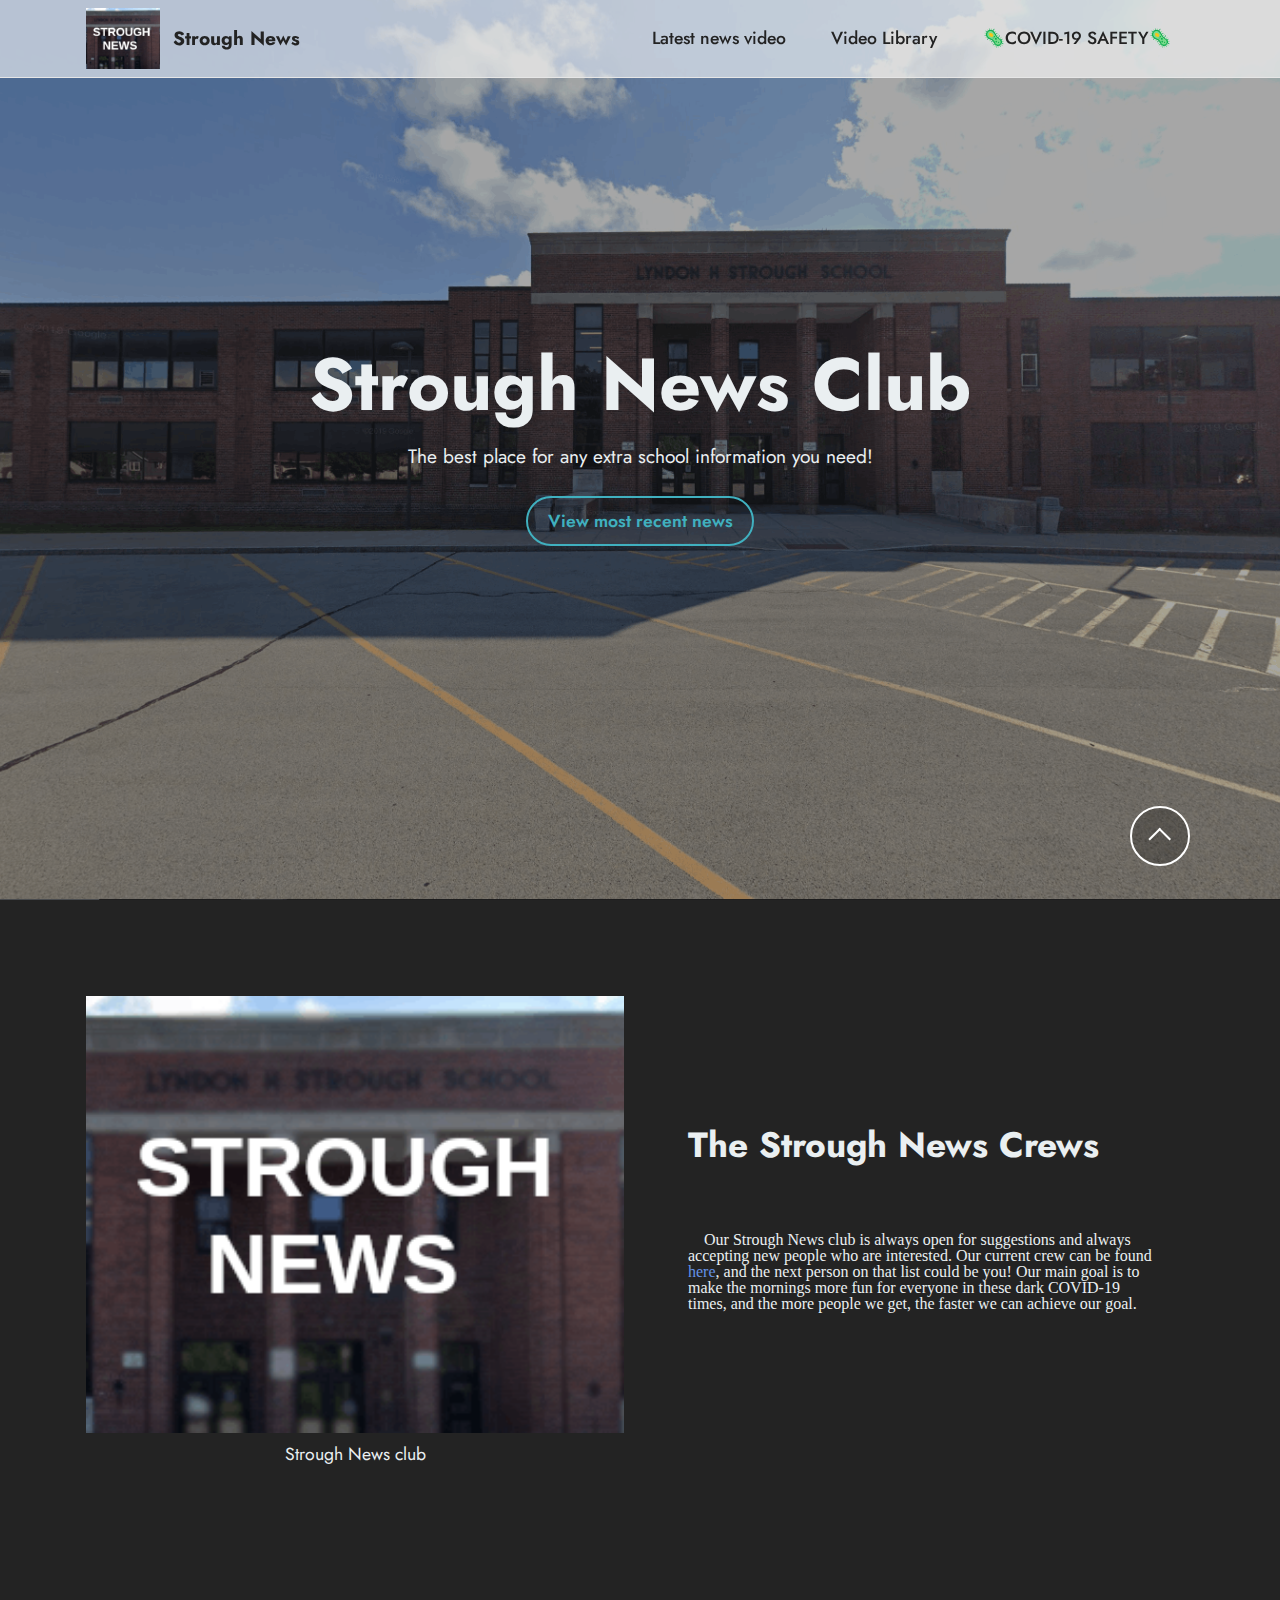
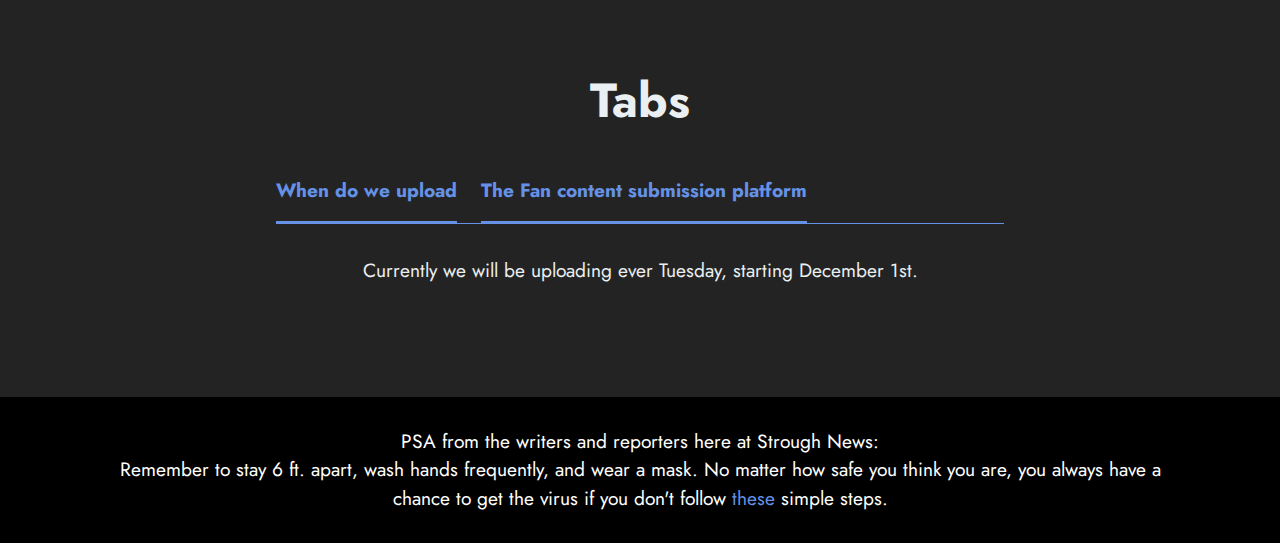
<file: index.html>
<!DOCTYPE html>
<html  >
<head>
  <meta charset="UTF-8">
  <meta http-equiv="X-UA-Compatible" content="IE=edge">
  <meta name="viewport" content="width=device-width, initial-scale=1, minimum-scale=1">
  <link rel="shortcut icon" href="assets/images/strnews-93x76.png" type="image/x-icon">
  <meta name="description" content="">
  
  
  <title>Home</title>
  <link rel="stylesheet" href="assets/web/assets/mobirise-icons2/mobirise2.css">
  <link rel="stylesheet" href="assets/tether/tether.min.css">
  <link rel="stylesheet" href="assets/bootstrap/css/bootstrap.min.css">
  <link rel="stylesheet" href="assets/bootstrap/css/bootstrap-grid.min.css">
  <link rel="stylesheet" href="assets/bootstrap/css/bootstrap-reboot.min.css">
  <link rel="stylesheet" href="assets/animatecss/animate.css">
  <link rel="stylesheet" href="assets/dropdown/css/style.css">
  <link rel="stylesheet" href="assets/socicon/css/styles.css">
  <link rel="stylesheet" href="assets/theme/css/style.css">
  <link rel="preload" as="style" href="assets/mobirise/css/mbr-additional.css"><link rel="stylesheet" href="assets/mobirise/css/mbr-additional.css" type="text/css">
  
  
  
  
</head>
<body>

<!-- Version: 1.0 -->
<!-- Changelog: remove counter due to it not functioning well on github pages -->
  <section class="menu cid-s48OLK6784" once="menu" id="menu1-h">
    
    <nav class="navbar navbar-dropdown navbar-fixed-top navbar-expand-lg">
        <div class="container">
            <div class="navbar-brand">
                <span class="navbar-logo">
                    <a href="https://www.stroughnews.tk">
                        <img src="assets/images/strnews-93x76.png" alt="HomePage" style="height: 3.8rem;">
                    </a>
                </span>
                <span class="navbar-caption-wrap"><a class="navbar-caption text-black display-7" href="https://mobiri.se">Strough News</a></span>
            </div>
            <button class="navbar-toggler" type="button" data-toggle="collapse" data-target="#navbarSupportedContent" aria-controls="navbarNavAltMarkup" aria-expanded="false" aria-label="Toggle navigation">
                <div class="hamburger">
                    <span></span>
                    <span></span>
                    <span></span>
                    <span></span>
                </div>
            </button>
            <div class="collapse navbar-collapse" id="navbarSupportedContent">
                <ul class="navbar-nav nav-dropdown nav-right" data-app-modern-menu="true"><li class="nav-item"><a class="nav-link link text-black text-primary display-4" href="https://www.stroughnews.tk/video/latest.mp4">Latest news video</a></li>
                    <li class="nav-item"><a class="nav-link link text-black text-primary display-4" href="https://drive.google.com/drive/folders/1GHGDQne83rub_mibrIJ95Lesw4ij0JsD?usp=sharing">Video Library</a></li><li class="nav-item"><a class="nav-link link text-black text-primary display-4" href="https://www.who.int/emergencies/diseases/novel-coronavirus-2019/advice-for-public">🦠COVID-19 SAFETY🦠</a></li></ul>
                
                
            </div>
        </div>
    </nav>

</section>

<section class="header1 cid-s48MCQYojq mbr-fullscreen mbr-parallax-background" id="header1-f">

    

    <div class="mbr-overlay" style="opacity: 0.4; background-color: rgb(35, 35, 35);"></div>

    <div class="align-center container">
        <div class="row justify-content-center">
            <div class="col-12 col-lg-8">
                <h1 class="mbr-section-title mbr-fonts-style mb-3 display-1"><strong>Strough News Club</strong></h1>
                
                <p class="mbr-text mbr-fonts-style display-7">The best place for any extra school information you need!</p>
                <div class="mbr-section-btn mt-3"><a class="btn btn-success-outline display-4" href="https://www.stroughnews.tk/video/latest.mp4">View most recent news</a></div>
            </div>
        </div>
    </div>
</section>


<section class="image1 cid-sgUMFFtz0B" id="image1-r">
    

    

    <div class="container">
        <div class="row align-items-center">
            <div class="col-12 col-lg-6">
                <div class="image-wrapper">
                    <img src="assets/images/strnews-250x203.png" alt="">
                    <p class="mbr-description mbr-fonts-style pt-2 align-center display-4">
                    Strough News club</p>
                </div>
            </div>
            <div class="col-12 col-lg">
                <div class="text-wrapper">
                    <h3 class="mbr-section-title mbr-fonts-style mb-3 display-5"><strong>The Strough News Crews</strong></h3>
                    <p class="mbr-text mbr-fonts-style display-7">&nbsp;</p><p>
                        &nbsp;&nbsp;&nbsp;&nbsp;Our Strough News club is always open for suggestions and always accepting new people who are interested. Our current crew can be found <a href="https://stroughnews.tk/crew" class="text-primary">here</a>, and the next person on that list could be you! Our main goal is to make the mornings more fun for everyone in these dark COVID-19 times, and the more people we get, the faster we can achieve our goal.</p><p>&nbsp;</p>
                </div>
            </div>
        </div>
    </div>
</section>

<section class="tabs content18 cid-sgVQwZUMXf" id="tabs1-t">

    

    
    <div class="container">
        <div class="row justify-content-center">
            <div class="col-12 col-md-8">
                <h3 class="mbr-section-title mb-0 mbr-fonts-style display-2">
                    <strong>Tabs</strong></h3>
                
            </div>
        </div>
        <div class="row justify-content-center mt-4">
            <div class="col-12 col-md-8">
                <ul class="nav nav-tabs mb-4" role="tablist">
                    <li class="nav-item first mbr-fonts-style"><a class="nav-link mbr-fonts-style show active display-7" role="tab" data-toggle="tab" href="#tabs1-t_tab0" aria-selected="true"><strong>When do we upload</strong></a></li>
                    <li class="nav-item"><a class="nav-link mbr-fonts-style active display-7" role="tab" data-toggle="tab" href="#tabs1-t_tab1" aria-selected="true"><strong>The Fan content submission platform</strong></a></li>
                    
                    
                    
                    
                </ul>
                <div class="tab-content">
                    <div id="tab1" class="tab-pane in active" role="tabpanel">
                        <div class="row">
                            <div class="col-md-12">
                                <p class="mbr-text mbr-fonts-style display-7">
                                    Currently we will be uploading ever Tuesday, starting December 1st.</p>
                            </div>
                        </div>
                    </div>
                    <div id="tab2" class="tab-pane" role="tabpanel">
                        <div class="row">
                            <div class="col-md-12">
                                <p class="mbr-text mbr-fonts-style display-7"></p><p>&nbsp;&nbsp;&nbsp;&nbsp;Soon after the first news release, we will be opening a public drive for all of your contributions. We want every voice to be heard. That being said, we do have guidelines for you to follow to keep everyone safe, including but not limited to:<br><br>1. You must obey all school rules when making videos<br>&nbsp; &nbsp; 1A. You are allowed to use your own electronic devices, only if you are at home or the &nbsp;&nbsp;&nbsp;&nbsp;&nbsp;&nbsp;&nbsp;&nbsp;&nbsp;staff of the place you are reporting from allows it.</p><p>2. No hate speech, harassment, or bullying will be tolerated. Constructive criticism is &nbsp;&nbsp;&nbsp;&nbsp;allowed, but use common sense.&nbsp;</p><p>3. No deleting other people's projects. Since this drive folder is public, you can delete &nbsp;&nbsp;&nbsp;&nbsp;other people's hard work or other people can delete your hard work. That being said, &nbsp;&nbsp;&nbsp;&nbsp;if anyone does not keep a backup of your work than we can not do anything to help &nbsp;&nbsp;&nbsp;&nbsp;recover your work.<br></p><p>4. If your video contains ant-mask messages, we will not allow it to air due to <a href="https://www.who.int/emergencies/diseases/novel-coronavirus-2019/advice-for-public" class="text-primary">safety </a>&nbsp;&nbsp;&nbsp;&nbsp;<a href="https://www.who.int/emergencies/diseases/novel-coronavirus-2019/advice-for-public" class="text-primary">reasons</a>.<br><br>5. Check over these rules every time before recording, because these rules are always &nbsp;&nbsp;&nbsp;&nbsp;subject to change to ensure that everyone on this website is staying safe and not &nbsp;&nbsp;&nbsp;&nbsp;causing people to complain.<br><br><br>If you ever need to report something, just meet up with a staff member during lunch, if you are permitted to do so by an adult.</p><p></p>
                            </div>
                        </div>
                    </div>
                    
                    
                    
                    
                </div>
            </div>
        </div>
    </div>
</section>

<section class="footer7 cid-sgKw1gidyl" once="footers" id="footer7-l">

    

    

    <div class="container">
        <div class="media-container-row align-center mbr-white">
            <div class="col-12">
                <p class="mbr-text mb-0 mbr-fonts-style display-7">
                    PSA from the writers and reporters here at Strough News:<br>Remember to stay 6 ft. apart, wash hands frequently, and wear a mask. No matter how safe you think you are, you always have a chance to get the virus if you don't follow <a href="https://www.who.int/emergencies/diseases/novel-coronavirus-2019/advice-for-public" class="text-primary">these</a> simple steps.</p>
            </div>
        </div>
    </div>  
  
 <div id="scrollToTop" class="scrollToTop mbr-arrow-up"><a style="text-align: center;"><i class="mbr-arrow-up-icon mbr-arrow-up-icon-cm cm-icon cm-icon-smallarrow-up"></i></a></div>
    <input name="animation" type="hidden">
  </body>
</html>
</file>
<file: assets/web/assets/mobirise-icons2/mobirise2.css>
@font-face {
  font-family: 'Moririse2';
  font-display: swap;
  src:  url('mobirise2.eot?f2bix4');
  src:  url('mobirise2.eot?f2bix4#iefix') format('embedded-opentype'),
    url('mobirise2.ttf?f2bix4') format('truetype'),
    url('mobirise2.woff?f2bix4') format('woff'),
    url('mobirise2.svg?f2bix4#mobirise2') format('svg');
  font-weight: normal;
  font-style: normal;
}

[class^="mobi-"], [class*=" mobi-"] {
  /* use !important to prevent issues with browser extensions that change fonts */
  font-family: 'Moririse2' !important;
  speak: none;
  font-style: normal;
  font-weight: normal;
  font-variant: normal;
  text-transform: none;
  line-height: 1;

  /* Better Font Rendering =========== */
  -webkit-font-smoothing: antialiased;
  -moz-osx-font-smoothing: grayscale;
}

.mobi-mbri-add-submenu:before {
  content: "\e900";
}
.mobi-mbri-alert:before {
  content: "\e901";
}
.mobi-mbri-align-center:before {
  content: "\e902";
}
.mobi-mbri-align-justify:before {
  content: "\e903";
}
.mobi-mbri-align-left:before {
  content: "\e904";
}
.mobi-mbri-align-right:before {
  content: "\e905";
}
.mobi-mbri-android:before {
  content: "\e906";
}
.mobi-mbri-apple:before {
  content: "\e907";
}
.mobi-mbri-arrow-down:before {
  content: "\e908";
}
.mobi-mbri-arrow-next:before {
  content: "\e909";
}
.mobi-mbri-arrow-prev:before {
  content: "\e90a";
}
.mobi-mbri-arrow-up:before {
  content: "\e90b";
}
.mobi-mbri-bold:before {
  content: "\e90c";
}
.mobi-mbri-bookmark:before {
  content: "\e90d";
}
.mobi-mbri-bootstrap:before {
  content: "\e90e";
}
.mobi-mbri-briefcase:before {
  content: "\e90f";
}
.mobi-mbri-browse:before {
  content: "\e910";
}
.mobi-mbri-bulleted-list:before {
  content: "\e911";
}
.mobi-mbri-calendar:before {
  content: "\e912";
}
.mobi-mbri-camera:before {
  content: "\e913";
}
.mobi-mbri-cart-add:before {
  content: "\e914";
}
.mobi-mbri-cart-full:before {
  content: "\e915";
}
.mobi-mbri-cash:before {
  content: "\e916";
}
.mobi-mbri-change-style:before {
  content: "\e917";
}
.mobi-mbri-chat:before {
  content: "\e918";
}
.mobi-mbri-clock:before {
  content: "\e919";
}
.mobi-mbri-close:before {
  content: "\e91a";
}
.mobi-mbri-cloud:before {
  content: "\e91b";
}
.mobi-mbri-code:before {
  content: "\e91c";
}
.mobi-mbri-contact-form:before {
  content: "\e91d";
}
.mobi-mbri-credit-card:before {
  content: "\e91e";
}
.mobi-mbri-cursor-click:before {
  content: "\e91f";
}
.mobi-mbri-cust-feedback:before {
  content: "\e920";
}
.mobi-mbri-database:before {
  content: "\e921";
}
.mobi-mbri-delivery:before {
  content: "\e922";
}
.mobi-mbri-desktop:before {
  content: "\e923";
}
.mobi-mbri-devices:before {
  content: "\e924";
}
.mobi-mbri-down:before {
  content: "\e925";
}
.mobi-mbri-download-2:before {
  content: "\e926";
}
.mobi-mbri-download:before {
  content: "\e927";
}
.mobi-mbri-drag-n-drop-2:before {
  content: "\e928";
}
.mobi-mbri-drag-n-drop:before {
  content: "\e929";
}
.mobi-mbri-edit-2:before {
  content: "\e92a";
}
.mobi-mbri-edit:before {
  content: "\e92b";
}
.mobi-mbri-error:before {
  content: "\e92c";
}
.mobi-mbri-extension:before {
  content: "\e92d";
}
.mobi-mbri-features:before {
  content: "\e92e";
}
.mobi-mbri-file:before {
  content: "\e92f";
}
.mobi-mbri-flag:before {
  content: "\e930";
}
.mobi-mbri-folder:before {
  content: "\e931";
}
.mobi-mbri-gift:before {
  content: "\e932";
}
.mobi-mbri-github:before {
  content: "\e933";
}
.mobi-mbri-globe-2:before {
  content: "\e934";
}
.mobi-mbri-globe:before {
  content: "\e935";
}
.mobi-mbri-growing-chart:before {
  content: "\e936";
}
.mobi-mbri-hearth:before {
  content: "\e937";
}
.mobi-mbri-help:before {
  content: "\e938";
}
.mobi-mbri-home:before {
  content: "\e939";
}
.mobi-mbri-hot-cup:before {
  content: "\e93a";
}
.mobi-mbri-idea:before {
  content: "\e93b";
}
.mobi-mbri-image-gallery:before {
  content: "\e93c";
}
.mobi-mbri-image-slider:before {
  content: "\e93d";
}
.mobi-mbri-info:before {
  content: "\e93e";
}
.mobi-mbri-italic:before {
  content: "\e93f";
}
.mobi-mbri-key:before {
  content: "\e940";
}
.mobi-mbri-laptop:before {
  content: "\e941";
}
.mobi-mbri-layers:before {
  content: "\e942";
}
.mobi-mbri-left-right:before {
  content: "\e943";
}
.mobi-mbri-left:before {
  content: "\e944";
}
.mobi-mbri-letter:before {
  content: "\e945";
}
.mobi-mbri-like:before {
  content: "\e946";
}
.mobi-mbri-link:before {
  content: "\e947";
}
.mobi-mbri-lock:before {
  content: "\e948";
}
.mobi-mbri-login:before {
  content: "\e949";
}
.mobi-mbri-logout:before {
  content: "\e94a";
}
.mobi-mbri-magic-stick:before {
  content: "\e94b";
}
.mobi-mbri-map-pin:before {
  content: "\e94c";
}
.mobi-mbri-menu:before {
  content: "\e94d";
}
.mobi-mbri-mobile-2:before {
  content: "\e94e";
}
.mobi-mbri-mobile-horizontal:before {
  content: "\e94f";
}
.mobi-mbri-mobile:before {
  content: "\e950";
}
.mobi-mbri-mobirise:before {
  content: "\e951";
}
.mobi-mbri-more-horizontal:before {
  content: "\e952";
}
.mobi-mbri-more-vertical:before {
  content: "\e953";
}
.mobi-mbri-music:before {
  content: "\e954";
}
.mobi-mbri-new-file:before {
  content: "\e955";
}
.mobi-mbri-numbered-list:before {
  content: "\e956";
}
.mobi-mbri-opened-folder:before {
  content: "\e957";
}
.mobi-mbri-pages:before {
  content: "\e958";
}
.mobi-mbri-paper-plane:before {
  content: "\e959";
}
.mobi-mbri-paperclip:before {
  content: "\e95a";
}
.mobi-mbri-phone:before {
  content: "\e95b";
}
.mobi-mbri-photo:before {
  content: "\e95c";
}
.mobi-mbri-photos:before {
  content: "\e95d";
}
.mobi-mbri-pin:before {
  content: "\e95e";
}
.mobi-mbri-play:before {
  content: "\e95f";
}
.mobi-mbri-plus:before {
  content: "\e960";
}
.mobi-mbri-preview:before {
  content: "\e961";
}
.mobi-mbri-print:before {
  content: "\e962";
}
.mobi-mbri-protect:before {
  content: "\e963";
}
.mobi-mbri-question:before {
  content: "\e964";
}
.mobi-mbri-quote-left:before {
  content: "\e965";
}
.mobi-mbri-quote-right:before {
  content: "\e966";
}
.mobi-mbri-redo:before {
  content: "\e967";
}
.mobi-mbri-refresh:before {
  content: "\e968";
}
.mobi-mbri-responsive-2:before {
  content: "\e969";
}
.mobi-mbri-responsive:before {
  content: "\e96a";
}
.mobi-mbri-right:before {
  content: "\e96b";
}
.mobi-mbri-rocket:before {
  content: "\e96c";
}
.mobi-mbri-sad-face:before {
  content: "\e96d";
}
.mobi-mbri-sale:before {
  content: "\e96e";
}
.mobi-mbri-save:before {
  content: "\e96f";
}
.mobi-mbri-search:before {
  content: "\e970";
}
.mobi-mbri-setting-2:before {
  content: "\e971";
}
.mobi-mbri-setting-3:before {
  content: "\e972";
}
.mobi-mbri-setting:before {
  content: "\e973";
}
.mobi-mbri-share:before {
  content: "\e974";
}
.mobi-mbri-shopping-bag:before {
  content: "\e975";
}
.mobi-mbri-shopping-basket:before {
  content: "\e976";
}
.mobi-mbri-shopping-cart:before {
  content: "\e977";
}
.mobi-mbri-sites:before {
  content: "\e978";
}
.mobi-mbri-smile-face:before {
  content: "\e979";
}
.mobi-mbri-speed:before {
  content: "\e97a";
}
.mobi-mbri-star:before {
  content: "\e97b";
}
.mobi-mbri-success:before {
  content: "\e97c";
}
.mobi-mbri-sun:before {
  content: "\e97d";
}
.mobi-mbri-sun2:before {
  content: "\e97e";
}
.mobi-mbri-tablet-vertical:before {
  content: "\e97f";
}
.mobi-mbri-tablet:before {
  content: "\e980";
}
.mobi-mbri-target:before {
  content: "\e981";
}
.mobi-mbri-timer:before {
  content: "\e982";
}
.mobi-mbri-to-ftp:before {
  content: "\e983";
}
.mobi-mbri-to-local-drive:before {
  content: "\e984";
}
.mobi-mbri-touch-swipe:before {
  content: "\e985";
}
.mobi-mbri-touch:before {
  content: "\e986";
}
.mobi-mbri-trash:before {
  content: "\e987";
}
.mobi-mbri-underline:before {
  content: "\e988";
}
.mobi-mbri-undo:before {
  content: "\e989";
}
.mobi-mbri-unlink:before {
  content: "\e98a";
}
.mobi-mbri-unlock:before {
  content: "\e98b";
}
.mobi-mbri-up-down:before {
  content: "\e98c";
}
.mobi-mbri-up:before {
  content: "\e98d";
}
.mobi-mbri-update:before {
  content: "\e98e";
}
.mobi-mbri-upload-2:before {
  content: "\e98f";
}
.mobi-mbri-upload:before {
  content: "\e990";
}
.mobi-mbri-user-2:before {
  content: "\e991";
}
.mobi-mbri-user:before {
  content: "\e992";
}
.mobi-mbri-users:before {
  content: "\e993";
}
.mobi-mbri-video-play:before {
  content: "\e994";
}
.mobi-mbri-video:before {
  content: "\e995";
}
.mobi-mbri-watch:before {
  content: "\e996";
}
.mobi-mbri-website-theme-2:before {
  content: "\e997";
}
.mobi-mbri-website-theme:before {
  content: "\e998";
}
.mobi-mbri-wifi:before {
  content: "\e999";
}
.mobi-mbri-windows:before {
  content: "\e99a";
}
.mobi-mbri-zoom-in:before {
  content: "\e99b";
}
.mobi-mbri-zoom-out:before {
  content: "\e99c";
}
</file>
<file: assets/dropdown/css/style.css>
.navbar-dropdown {
  left: 0;
  padding: 0;
  position: absolute;
  right: 0;
  top: 0;
  transition: all 0.45s ease;
  z-index: 1030;
  background: #282828; }
  .navbar-dropdown .navbar-logo {
    margin-right: 0.8rem;
    transition: margin 0.3s ease-in-out;
    vertical-align: middle; }
    .navbar-dropdown .navbar-logo img {
      height: 3.125rem;
      transition: all 0.3s ease-in-out; }
    .navbar-dropdown .navbar-logo.mbr-iconfont {
      font-size: 3.125rem;
      line-height: 3.125rem; }
  .navbar-dropdown .navbar-caption {
    font-weight: 700;
    white-space: normal;
    vertical-align: -4px;
    line-height: 3.125rem !important; }
    .navbar-dropdown .navbar-caption, .navbar-dropdown .navbar-caption:hover {
      color: inherit;
      text-decoration: none; }
  .navbar-dropdown .mbr-iconfont + .navbar-caption {
    vertical-align: -1px; }
  .navbar-dropdown.navbar-fixed-top {
    position: fixed; }
  .navbar-dropdown .navbar-brand span {
    vertical-align: -4px; }
  .navbar-dropdown.bg-color.transparent {
    background: none; }
  .navbar-dropdown.navbar-short .navbar-brand {
    padding: 0.625rem 0; }
    .navbar-dropdown.navbar-short .navbar-brand span {
      vertical-align: -1px; }
  .navbar-dropdown.navbar-short .navbar-caption {
    line-height: 2.375rem !important;
    vertical-align: -2px; }
  .navbar-dropdown.navbar-short .navbar-logo {
    margin-right: 0.5rem; }
    .navbar-dropdown.navbar-short .navbar-logo img {
      height: 2.375rem; }
    .navbar-dropdown.navbar-short .navbar-logo.mbr-iconfont {
      font-size: 2.375rem;
      line-height: 2.375rem; }
  .navbar-dropdown.navbar-short .mbr-table-cell {
    height: 3.625rem; }
  .navbar-dropdown .navbar-close {
    left: 0.6875rem;
    position: fixed;
    top: 0.75rem;
    z-index: 1000; }
  .navbar-dropdown .hamburger-icon {
    content: "";
    display: inline-block;
    vertical-align: middle;
    width: 16px;
    -webkit-box-shadow: 0 -6px 0 1px #282828,0 0 0 1px #282828,0 6px 0 1px #282828;
    -moz-box-shadow: 0 -6px 0 1px #282828,0 0 0 1px #282828,0 6px 0 1px #282828;
    box-shadow: 0 -6px 0 1px #282828,0 0 0 1px #282828,0 6px 0 1px #282828; }

.dropdown-menu .dropdown-toggle[data-toggle="dropdown-submenu"]::after {
  border-bottom: 0.35em solid transparent;
  border-left: 0.35em solid;
  border-right: 0;
  border-top: 0.35em solid transparent;
  margin-left: 0.3rem; }

.dropdown-menu .dropdown-item:focus {
  outline: 0; }

.nav-dropdown {
  font-size: 0.75rem;
  font-weight: 500;
  height: auto !important; }
  .nav-dropdown .nav-btn {
    padding-left: 1rem; }
  .nav-dropdown .link {
    margin: .667em 1.667em;
    font-weight: 500;
    padding: 0;
    transition: color .2s ease-in-out; }
    .nav-dropdown .link.dropdown-toggle {
      margin-right: 2.583em; }
      .nav-dropdown .link.dropdown-toggle::after {
        margin-left: .25rem;
        border-top: 0.35em solid;
        border-right: 0.35em solid transparent;
        border-left: 0.35em solid transparent;
        border-bottom: 0; }
      .nav-dropdown .link.dropdown-toggle[aria-expanded="true"] {
        margin: 0;
        padding: 0.667em 3.263em  0.667em 1.667em; }
  .nav-dropdown .link::after,
  .nav-dropdown .dropdown-item::after {
    color: inherit; }
  .nav-dropdown .btn {
    font-size: 0.75rem;
    font-weight: 700;
    letter-spacing: 0;
    margin-bottom: 0;
    padding-left: 1.25rem;
    padding-right: 1.25rem; }
  .nav-dropdown .dropdown-menu {
    border-radius: 0;
    border: 0;
    left: 0;
    margin: 0;
    padding-bottom: 1.25rem;
    padding-top: 1.25rem;
    position: relative; }
  .nav-dropdown .dropdown-submenu {
    margin-left: 0.125rem;
    top: 0; }
  .nav-dropdown .dropdown-item {
    font-weight: 500;
    line-height: 2;
    padding: 0.3846em 4.615em 0.3846em 1.5385em;
    position: relative;
    transition: color .2s ease-in-out, background-color .2s ease-in-out; }
    .nav-dropdown .dropdown-item::after {
      margin-top: -0.3077em;
      position: absolute;
      right: 1.1538em;
      top: 50%; }
    .nav-dropdown .dropdown-item:focus, .nav-dropdown .dropdown-item:hover {
      background: none; }

@media (max-width: 767px) {
  .nav-dropdown.navbar-toggleable-sm {
    bottom: 0;
    display: none;
    left: 0;
    overflow-x: hidden;
    position: fixed;
    top: 0;
    transform: translateX(-100%);
    -ms-transform: translateX(-100%);
    -webkit-transform: translateX(-100%);
    width: 18.75rem;
    z-index: 999; } }
.nav-dropdown.navbar-toggleable-xl {
  bottom: 0;
  display: none;
  left: 0;
  overflow-x: hidden;
  position: fixed;
  top: 0;
  transform: translateX(-100%);
  -ms-transform: translateX(-100%);
  -webkit-transform: translateX(-100%);
  width: 18.75rem;
  z-index: 999; }

.nav-dropdown-sm {
  display: block !important;
  overflow-x: hidden;
  overflow: auto;
  padding-top: 3.875rem; }
  .nav-dropdown-sm::after {
    content: "";
    display: block;
    height: 3rem;
    width: 100%; }
  .nav-dropdown-sm.collapse.in ~ .navbar-close {
    display: block !important; }
  .nav-dropdown-sm.collapsing, .nav-dropdown-sm.collapse.in {
    transform: translateX(0);
    -ms-transform: translateX(0);
    -webkit-transform: translateX(0);
    transition: all 0.25s ease-out;
    -webkit-transition: all 0.25s ease-out;
    background: #282828; }
  .nav-dropdown-sm.collapsing[aria-expanded="false"] {
    transform: translateX(-100%);
    -ms-transform: translateX(-100%);
    -webkit-transform: translateX(-100%); }
  .nav-dropdown-sm .nav-item {
    display: block;
    margin-left: 0 !important;
    padding-left: 0; }
  .nav-dropdown-sm .link,
  .nav-dropdown-sm .dropdown-item {
    border-top: 1px dotted rgba(255, 255, 255, 0.1);
    font-size: 0.8125rem;
    line-height: 1.6;
    margin: 0 !important;
    padding: 0.875rem 2.4rem 0.875rem 1.5625rem !important;
    position: relative;
    white-space: normal; }
    .nav-dropdown-sm .link:focus, .nav-dropdown-sm .link:hover,
    .nav-dropdown-sm .dropdown-item:focus,
    .nav-dropdown-sm .dropdown-item:hover {
      background: rgba(0, 0, 0, 0.2) !important;
      color: #c0a375; }
  .nav-dropdown-sm .nav-btn {
    position: relative;
    padding: 1.5625rem 1.5625rem 0 1.5625rem; }
    .nav-dropdown-sm .nav-btn::before {
      border-top: 1px dotted rgba(255, 255, 255, 0.1);
      content: "";
      left: 0;
      position: absolute;
      top: 0;
      width: 100%; }
    .nav-dropdown-sm .nav-btn + .nav-btn {
      padding-top: 0.625rem; }
      .nav-dropdown-sm .nav-btn + .nav-btn::before {
        display: none; }
  .nav-dropdown-sm .btn {
    padding: 0.625rem 0; }
  .nav-dropdown-sm .dropdown-toggle[data-toggle="dropdown-submenu"]::after {
    margin-left: .25rem;
    border-top: 0.35em solid;
    border-right: 0.35em solid transparent;
    border-left: 0.35em solid transparent;
    border-bottom: 0; }
  .nav-dropdown-sm .dropdown-toggle[data-toggle="dropdown-submenu"][aria-expanded="true"]::after {
    border-top: 0;
    border-right: 0.35em solid transparent;
    border-left: 0.35em solid transparent;
    border-bottom: 0.35em solid; }
  .nav-dropdown-sm .dropdown-menu {
    margin: 0;
    padding: 0;
    position: relative;
    top: 0;
    left: 0;
    width: 100%;
    border: 0;
    float: none;
    border-radius: 0;
    background: none; }
  .nav-dropdown-sm .dropdown-submenu {
    left: 100%;
    margin-left: 0.125rem;
    margin-top: -1.25rem;
    top: 0; }

.navbar-toggleable-sm .nav-dropdown .dropdown-menu {
  position: absolute; }

.navbar-toggleable-sm .nav-dropdown .dropdown-submenu {
  left: 100%;
  margin-left: 0.125rem;
  margin-top: -1.25rem;
  top: 0; }

.navbar-toggleable-sm.opened .nav-dropdown .dropdown-menu {
  position: relative; }

.navbar-toggleable-sm.opened .nav-dropdown .dropdown-submenu {
  left: 0;
  margin-left: 00rem;
  margin-top: 0rem;
  top: 0; }

.is-builder .nav-dropdown.collapsing {
  transition: none !important; }

/*# sourceMappingURL=style.css.map */
</file>
<file: assets/socicon/css/styles.css>
@charset "UTF-8";

@font-face {
  font-family: 'Socicon';
  src:  url('../fonts/socicon.eot');
  src:  url('../fonts/socicon.eot?#iefix') format('embedded-opentype'),
    url('../fonts/socicon.woff2') format('woff2'),
    url('../fonts/socicon.ttf') format('truetype'),
    url('../fonts/socicon.woff') format('woff'),
    url('../fonts/socicon.svg#socicon') format('svg');
  font-weight: normal;
  font-style: normal;
}

[data-icon]:before {
  font-family: "socicon" !important;
  content: attr(data-icon);
  font-style: normal !important;
  font-weight: normal !important;
  font-variant: normal !important;
  text-transform: none !important;
  speak: none;
  line-height: 1;
  -webkit-font-smoothing: antialiased;
  -moz-osx-font-smoothing: grayscale;
}

[class^="socicon-"], [class*=" socicon-"] {
  /* use !important to prevent issues with browser extensions that change fonts */
  font-family: 'Socicon' !important;
  speak: none;
  font-style: normal;
  font-weight: normal;
  font-variant: normal;
  text-transform: none;
  line-height: 1;

  /* Better Font Rendering =========== */
  -webkit-font-smoothing: antialiased;
  -moz-osx-font-smoothing: grayscale;
}

.socicon-eitaa:before {
  content: "\e97c";
}
.socicon-soroush:before {
  content: "\e97d";
}
.socicon-bale:before {
  content: "\e97e";
}
.socicon-zazzle:before {
  content: "\e97b";
}
.socicon-society6:before {
  content: "\e97a";
}
.socicon-redbubble:before {
  content: "\e979";
}
.socicon-avvo:before {
  content: "\e978";
}
.socicon-stitcher:before {
  content: "\e977";
}
.socicon-googlehangouts:before {
  content: "\e974";
}
.socicon-dlive:before {
  content: "\e975";
}
.socicon-vsco:before {
  content: "\e976";
}
.socicon-flipboard:before {
  content: "\e973";
}
.socicon-ubuntu:before {
  content: "\e958";
}
.socicon-artstation:before {
  content: "\e959";
}
.socicon-invision:before {
  content: "\e95a";
}
.socicon-torial:before {
  content: "\e95b";
}
.socicon-collectorz:before {
  content: "\e95c";
}
.socicon-seenthis:before {
  content: "\e95d";
}
.socicon-googleplaymusic:before {
  content: "\e95e";
}
.socicon-debian:before {
  content: "\e95f";
}
.socicon-filmfreeway:before {
  content: "\e960";
}
.socicon-gnome:before {
  content: "\e961";
}
.socicon-itchio:before {
  content: "\e962";
}
.socicon-jamendo:before {
  content: "\e963";
}
.socicon-mix:before {
  content: "\e964";
}
.socicon-sharepoint:before {
  content: "\e965";
}
.socicon-tinder:before {
  content: "\e966";
}
.socicon-windguru:before {
  content: "\e967";
}
.socicon-cdbaby:before {
  content: "\e968";
}
.socicon-elementaryos:before {
  content: "\e969";
}
.socicon-stage32:before {
  content: "\e96a";
}
.socicon-tiktok:before {
  content: "\e96b";
}
.socicon-gitter:before {
  content: "\e96c";
}
.socicon-letterboxd:before {
  content: "\e96d";
}
.socicon-threema:before {
  content: "\e96e";
}
.socicon-splice:before {
  content: "\e96f";
}
.socicon-metapop:before {
  content: "\e970";
}
.socicon-naver:before {
  content: "\e971";
}
.socicon-remote:before {
  content: "\e972";
}
.socicon-internet:before {
  content: "\e957";
}
.socicon-moddb:before {
  content: "\e94b";
}
.socicon-indiedb:before {
  content: "\e94c";
}
.socicon-traxsource:before {
  content: "\e94d";
}
.socicon-gamefor:before {
  content: "\e94e";
}
.socicon-pixiv:before {
  content: "\e94f";
}
.socicon-myanimelist:before {
  content: "\e950";
}
.socicon-blackberry:before {
  content: "\e951";
}
.socicon-wickr:before {
  content: "\e952";
}
.socicon-spip:before {
  content: "\e953";
}
.socicon-napster:before {
  content: "\e954";
}
.socicon-beatport:before {
  content: "\e955";
}
.socicon-hackerone:before {
  content: "\e956";
}
.socicon-hackernews:before {
  content: "\e946";
}
.socicon-smashwords:before {
  content: "\e947";
}
.socicon-kobo:before {
  content: "\e948";
}
.socicon-bookbub:before {
  content: "\e949";
}
.socicon-mailru:before {
  content: "\e94a";
}
.socicon-gitlab:before {
  content: "\e945";
}
.socicon-instructables:before {
  content: "\e944";
}
.socicon-portfolio:before {
  content: "\e943";
}
.socicon-codered:before {
  content: "\e940";
}
.socicon-origin:before {
  content: "\e941";
}
.socicon-nextdoor:before {
  content: "\e942";
}
.socicon-udemy:before {
  content: "\e93f";
}
.socicon-livemaster:before {
  content: "\e93e";
}
.socicon-crunchbase:before {
  content: "\e93b";
}
.socicon-homefy:before {
  content: "\e93c";
}
.socicon-calendly:before {
  content: "\e93d";
}
.socicon-realtor:before {
  content: "\e90f";
}
.socicon-tidal:before {
  content: "\e910";
}
.socicon-qobuz:before {
  content: "\e911";
}
.socicon-natgeo:before {
  content: "\e912";
}
.socicon-mastodon:before {
  content: "\e913";
}
.socicon-unsplash:before {
  content: "\e914";
}
.socicon-homeadvisor:before {
  content: "\e915";
}
.socicon-angieslist:before {
  content: "\e916";
}
.socicon-codepen:before {
  content: "\e917";
}
.socicon-slack:before {
  content: "\e918";
}
.socicon-openaigym:before {
  content: "\e919";
}
.socicon-logmein:before {
  content: "\e91a";
}
.socicon-fiverr:before {
  content: "\e91b";
}
.socicon-gotomeeting:before {
  content: "\e91c";
}
.socicon-aliexpress:before {
  content: "\e91d";
}
.socicon-guru:before {
  content: "\e91e";
}
.socicon-appstore:before {
  content: "\e91f";
}
.socicon-homes:before {
  content: "\e920";
}
.socicon-zoom:before {
  content: "\e921";
}
.socicon-alibaba:before {
  content: "\e922";
}
.socicon-craigslist:before {
  content: "\e923";
}
.socicon-wix:before {
  content: "\e924";
}
.socicon-redfin:before {
  content: "\e925";
}
.socicon-googlecalendar:before {
  content: "\e926";
}
.socicon-shopify:before {
  content: "\e927";
}
.socicon-freelancer:before {
  content: "\e928";
}
.socicon-seedrs:before {
  content: "\e929";
}
.socicon-bing:before {
  content: "\e92a";
}
.socicon-doodle:before {
  content: "\e92b";
}
.socicon-bonanza:before {
  content: "\e92c";
}
.socicon-squarespace:before {
  content: "\e92d";
}
.socicon-toptal:before {
  content: "\e92e";
}
.socicon-gust:before {
  content: "\e92f";
}
.socicon-ask:before {
  content: "\e930";
}
.socicon-trulia:before {
  content: "\e931";
}
.socicon-loomly:before {
  content: "\e932";
}
.socicon-ghost:before {
  content: "\e933";
}
.socicon-upwork:before {
  content: "\e934";
}
.socicon-fundable:before {
  content: "\e935";
}
.socicon-booking:before {
  content: "\e936";
}
.socicon-googlemaps:before {
  content: "\e937";
}
.socicon-zillow:before {
  content: "\e938";
}
.socicon-niconico:before {
  content: "\e939";
}
.socicon-toneden:before {
  content: "\e93a";
}
.socicon-augment:before {
  content: "\e908";
}
.socicon-bitbucket:before {
  content: "\e909";
}
.socicon-fyuse:before {
  content: "\e90a";
}
.socicon-yt-gaming:before {
  content: "\e90b";
}
.socicon-sketchfab:before {
  content: "\e90c";
}
.socicon-mobcrush:before {
  content: "\e90d";
}
.socicon-microsoft:before {
  content: "\e90e";
}
.socicon-pandora:before {
  content: "\e907";
}
.socicon-messenger:before {
  content: "\e906";
}
.socicon-gamewisp:before {
  content: "\e905";
}
.socicon-bloglovin:before {
  content: "\e904";
}
.socicon-tunein:before {
  content: "\e903";
}
.socicon-gamejolt:before {
  content: "\e901";
}
.socicon-trello:before {
  content: "\e902";
}
.socicon-spreadshirt:before {
  content: "\e900";
}
.socicon-500px:before {
  content: "\e000";
}
.socicon-8tracks:before {
  content: "\e001";
}
.socicon-airbnb:before {
  content: "\e002";
}
.socicon-alliance:before {
  content: "\e003";
}
.socicon-amazon:before {
  content: "\e004";
}
.socicon-amplement:before {
  content: "\e005";
}
.socicon-android:before {
  content: "\e006";
}
.socicon-angellist:before {
  content: "\e007";
}
.socicon-apple:before {
  content: "\e008";
}
.socicon-appnet:before {
  content: "\e009";
}
.socicon-baidu:before {
  content: "\e00a";
}
.socicon-bandcamp:before {
  content: "\e00b";
}
.socicon-battlenet:before {
  content: "\e00c";
}
.socicon-mixer:before {
  content: "\e00d";
}
.socicon-bebee:before {
  content: "\e00e";
}
.socicon-bebo:before {
  content: "\e00f";
}
.socicon-behance:before {
  content: "\e010";
}
.socicon-blizzard:before {
  content: "\e011";
}
.socicon-blogger:before {
  content: "\e012";
}
.socicon-buffer:before {
  content: "\e013";
}
.socicon-chrome:before {
  content: "\e014";
}
.socicon-coderwall:before {
  content: "\e015";
}
.socicon-curse:before {
  content: "\e016";
}
.socicon-dailymotion:before {
  content: "\e017";
}
.socicon-deezer:before {
  content: "\e018";
}
.socicon-delicious:before {
  content: "\e019";
}
.socicon-deviantart:before {
  content: "\e01a";
}
.socicon-diablo:before {
  content: "\e01b";
}
.socicon-digg:before {
  content: "\e01c";
}
.socicon-discord:before {
  content: "\e01d";
}
.socicon-disqus:before {
  content: "\e01e";
}
.socicon-douban:before {
  content: "\e01f";
}
.socicon-draugiem:before {
  content: "\e020";
}
.socicon-dribbble:before {
  content: "\e021";
}
.socicon-drupal:before {
  content: "\e022";
}
.socicon-ebay:before {
  content: "\e023";
}
.socicon-ello:before {
  content: "\e024";
}
.socicon-endomodo:before {
  content: "\e025";
}
.socicon-envato:before {
  content: "\e026";
}
.socicon-etsy:before {
  content: "\e027";
}
.socicon-facebook:before {
  content: "\e028";
}
.socicon-feedburner:before {
  content: "\e029";
}
.socicon-filmweb:before {
  content: "\e02a";
}
.socicon-firefox:before {
  content: "\e02b";
}
.socicon-flattr:before {
  content: "\e02c";
}
.socicon-flickr:before {
  content: "\e02d";
}
.socicon-formulr:before {
  content: "\e02e";
}
.socicon-forrst:before {
  content: "\e02f";
}
.socicon-foursquare:before {
  content: "\e030";
}
.socicon-friendfeed:before {
  content: "\e031";
}
.socicon-github:before {
  content: "\e032";
}
.socicon-goodreads:before {
  content: "\e033";
}
.socicon-google:before {
  content: "\e034";
}
.socicon-googlescholar:before {
  content: "\e035";
}
.socicon-googlegroups:before {
  content: "\e036";
}
.socicon-googlephotos:before {
  content: "\e037";
}
.socicon-googleplus:before {
  content: "\e038";
}
.socicon-grooveshark:before {
  content: "\e039";
}
.socicon-hackerrank:before {
  content: "\e03a";
}
.socicon-hearthstone:before {
  content: "\e03b";
}
.socicon-hellocoton:before {
  content: "\e03c";
}
.socicon-heroes:before {
  content: "\e03d";
}
.socicon-smashcast:before {
  content: "\e03e";
}
.socicon-horde:before {
  content: "\e03f";
}
.socicon-houzz:before {
  content: "\e040";
}
.socicon-icq:before {
  content: "\e041";
}
.socicon-identica:before {
  content: "\e042";
}
.socicon-imdb:before {
  content: "\e043";
}
.socicon-instagram:before {
  content: "\e044";
}
.socicon-issuu:before {
  content: "\e045";
}
.socicon-istock:before {
  content: "\e046";
}
.socicon-itunes:before {
  content: "\e047";
}
.socicon-keybase:before {
  content: "\e048";
}
.socicon-lanyrd:before {
  content: "\e049";
}
.socicon-lastfm:before {
  content: "\e04a";
}
.socicon-line:before {
  content: "\e04b";
}
.socicon-linkedin:before {
  content: "\e04c";
}
.socicon-livejournal:before {
  content: "\e04d";
}
.socicon-lyft:before {
  content: "\e04e";
}
.socicon-macos:before {
  content: "\e04f";
}
.socicon-mail:before {
  content: "\e050";
}
.socicon-medium:before {
  content: "\e051";
}
.socicon-meetup:before {
  content: "\e052";
}
.socicon-mixcloud:before {
  content: "\e053";
}
.socicon-modelmayhem:before {
  content: "\e054";
}
.socicon-mumble:before {
  content: "\e055";
}
.socicon-myspace:before {
  content: "\e056";
}
.socicon-newsvine:before {
  content: "\e057";
}
.socicon-nintendo:before {
  content: "\e058";
}
.socicon-npm:before {
  content: "\e059";
}
.socicon-odnoklassniki:before {
  content: "\e05a";
}
.socicon-openid:before {
  content: "\e05b";
}
.socicon-opera:before {
  content: "\e05c";
}
.socicon-outlook:before {
  content: "\e05d";
}
.socicon-overwatch:before {
  content: "\e05e";
}
.socicon-patreon:before {
  content: "\e05f";
}
.socicon-paypal:before {
  content: "\e060";
}
.socicon-periscope:before {
  content: "\e061";
}
.socicon-persona:before {
  content: "\e062";
}
.socicon-pinterest:before {
  content: "\e063";
}
.socicon-play:before {
  content: "\e064";
}
.socicon-player:before {
  content: "\e065";
}
.socicon-playstation:before {
  content: "\e066";
}
.socicon-pocket:before {
  content: "\e067";
}
.socicon-qq:before {
  content: "\e068";
}
.socicon-quora:before {
  content: "\e069";
}
.socicon-raidcall:before {
  content: "\e06a";
}
.socicon-ravelry:before {
  content: "\e06b";
}
.socicon-reddit:before {
  content: "\e06c";
}
.socicon-renren:before {
  content: "\e06d";
}
.socicon-researchgate:before {
  content: "\e06e";
}
.socicon-residentadvisor:before {
  content: "\e06f";
}
.socicon-reverbnation:before {
  content: "\e070";
}
.socicon-rss:before {
  content: "\e071";
}
.socicon-sharethis:before {
  content: "\e072";
}
.socicon-skype:before {
  content: "\e073";
}
.socicon-slideshare:before {
  content: "\e074";
}
.socicon-smugmug:before {
  content: "\e075";
}
.socicon-snapchat:before {
  content: "\e076";
}
.socicon-songkick:before {
  content: "\e077";
}
.socicon-soundcloud:before {
  content: "\e078";
}
.socicon-spotify:before {
  content: "\e079";
}
.socicon-stackexchange:before {
  content: "\e07a";
}
.socicon-stackoverflow:before {
  content: "\e07b";
}
.socicon-starcraft:before {
  content: "\e07c";
}
.socicon-stayfriends:before {
  content: "\e07d";
}
.socicon-steam:before {
  content: "\e07e";
}
.socicon-storehouse:before {
  content: "\e07f";
}
.socicon-strava:before {
  content: "\e080";
}
.socicon-streamjar:before {
  content: "\e081";
}
.socicon-stumbleupon:before {
  content: "\e082";
}
.socicon-swarm:before {
  content: "\e083";
}
.socicon-teamspeak:before {
  content: "\e084";
}
.socicon-teamviewer:before {
  content: "\e085";
}
.socicon-technorati:before {
  content: "\e086";
}
.socicon-telegram:before {
  content: "\e087";
}
.socicon-tripadvisor:before {
  content: "\e088";
}
.socicon-tripit:before {
  content: "\e089";
}
.socicon-triplej:before {
  content: "\e08a";
}
.socicon-tumblr:before {
  content: "\e08b";
}
.socicon-twitch:before {
  content: "\e08c";
}
.socicon-twitter:before {
  content: "\e08d";
}
.socicon-uber:before {
  content: "\e08e";
}
.socicon-ventrilo:before {
  content: "\e08f";
}
.socicon-viadeo:before {
  content: "\e090";
}
.socicon-viber:before {
  content: "\e091";
}
.socicon-viewbug:before {
  content: "\e092";
}
.socicon-vimeo:before {
  content: "\e093";
}
.socicon-vine:before {
  content: "\e094";
}
.socicon-vkontakte:before {
  content: "\e095";
}
.socicon-warcraft:before {
  content: "\e096";
}
.socicon-wechat:before {
  content: "\e097";
}
.socicon-weibo:before {
  content: "\e098";
}
.socicon-whatsapp:before {
  content: "\e099";
}
.socicon-wikipedia:before {
  content: "\e09a";
}
.socicon-windows:before {
  content: "\e09b";
}
.socicon-wordpress:before {
  content: "\e09c";
}
.socicon-wykop:before {
  content: "\e09d";
}
.socicon-xbox:before {
  content: "\e09e";
}
.socicon-xing:before {
  content: "\e09f";
}
.socicon-yahoo:before {
  content: "\e0a0";
}
.socicon-yammer:before {
  content: "\e0a1";
}
.socicon-yandex:before {
  content: "\e0a2";
}
.socicon-yelp:before {
  content: "\e0a3";
}
.socicon-younow:before {
  content: "\e0a4";
}
.socicon-youtube:before {
  content: "\e0a5";
}
.socicon-zapier:before {
  content: "\e0a6";
}
.socicon-zerply:before {
  content: "\e0a7";
}
.socicon-zomato:before {
  content: "\e0a8";
}
.socicon-zynga:before {
  content: "\e0a9";
}
</file>
<file: assets/theme/css/style.css>
section {
  background-color: #ffffff;
}

body {
  font-style: normal;
  line-height: 1.5;
  font-weight: 400;
  color: #232323;
  position: relative;
}

section,
.container,
.container-fluid {
  position: relative;
  word-wrap: break-word;
}

a.mbr-iconfont:hover {
  text-decoration: none;
}

.article .lead p,
.article .lead ul,
.article .lead ol,
.article .lead pre,
.article .lead blockquote {
  margin-bottom: 0;
}

a {
  font-style: normal;
  font-weight: 400;
  cursor: pointer;
}

a, a:hover {
  text-decoration: none;
}

.mbr-section-title {
  font-style: normal;
  line-height: 1.3;
}

.mbr-section-subtitle {
  line-height: 1.3;
}

.mbr-text {
  font-style: normal;
  line-height: 1.7;
}

h1,
h2,
h3,
h4,
h5,
h6,
.display-1,
.display-2,
.display-4,
.display-5,
.display-7,
span,
p,
a {
  line-height: 1;
  word-break: break-word;
  word-wrap: break-word;
  font-weight: 400;
}

b,
strong {
  font-weight: bold;
}

input:-webkit-autofill, input:-webkit-autofill:hover, input:-webkit-autofill:focus, input:-webkit-autofill:active {
  -webkit-transition-delay: 9999s;
          transition-delay: 9999s;
  -webkit-transition-property: background-color, color;
  transition-property: background-color, color;
}

textarea[type="hidden"] {
  display: none;
}

section {
  background-position: 50% 50%;
  background-repeat: no-repeat;
  background-size: cover;
}

section .mbr-background-video,
section .mbr-background-video-preview {
  position: absolute;
  bottom: 0;
  left: 0;
  right: 0;
  top: 0;
}

.hidden {
  visibility: hidden;
}

.mbr-z-index20 {
  z-index: 20;
}

/*! Base colors */
.mbr-white {
  color: #ffffff;
}

.mbr-black {
  color: #111111;
}

.mbr-bg-white {
  background-color: #ffffff;
}

.mbr-bg-black {
  background-color: #000000;
}

/*! Text-aligns */
.align-left {
  text-align: left;
}

.align-center {
  text-align: center;
}

.align-right {
  text-align: right;
}

/*! Font-weight  */
.mbr-light {
  font-weight: 300;
}

.mbr-regular {
  font-weight: 400;
}

.mbr-semibold {
  font-weight: 500;
}

.mbr-bold {
  font-weight: 700;
}

/*! Media  */
.media-content {
  -ms-flex-preferred-size: 100%;
      flex-basis: 100%;
}

.media-container-row {
  display: -webkit-box;
  display: -ms-flexbox;
  display: flex;
  -webkit-box-orient: horizontal;
  -webkit-box-direction: normal;
      -ms-flex-direction: row;
          flex-direction: row;
  -ms-flex-wrap: wrap;
      flex-wrap: wrap;
  -webkit-box-pack: center;
      -ms-flex-pack: center;
          justify-content: center;
  -ms-flex-line-pack: center;
      align-content: center;
  -webkit-box-align: start;
      -ms-flex-align: start;
          align-items: start;
}

.media-container-row .media-size-item {
  width: 400px;
}

.media-container-column {
  display: -webkit-box;
  display: -ms-flexbox;
  display: flex;
  -webkit-box-orient: vertical;
  -webkit-box-direction: normal;
      -ms-flex-direction: column;
          flex-direction: column;
  -ms-flex-wrap: wrap;
      flex-wrap: wrap;
  -webkit-box-pack: center;
      -ms-flex-pack: center;
          justify-content: center;
  -ms-flex-line-pack: center;
      align-content: center;
  -webkit-box-align: stretch;
      -ms-flex-align: stretch;
          align-items: stretch;
}

.media-container-column > * {
  width: 100%;
}

@media (min-width: 992px) {
  .media-container-row {
    -ms-flex-wrap: nowrap;
        flex-wrap: nowrap;
  }
}

figure {
  margin-bottom: 0;
  overflow: hidden;
}

figure[mbr-media-size] {
  -webkit-transition: width 0.1s;
  transition: width 0.1s;
}

img,
iframe {
  display: block;
  width: 100%;
}

.card {
  background-color: transparent;
  border: none;
}

.card-box {
  width: 100%;
}

.card-img {
  text-align: center;
  -ms-flex-negative: 0;
      flex-shrink: 0;
  -webkit-flex-shrink: 0;
}

.media {
  max-width: 100%;
  margin: 0 auto;
}

.mbr-figure {
  -ms-flex-item-align: center;
      -ms-grid-row-align: center;
      align-self: center;
}

.media-container > div {
  max-width: 100%;
}

.mbr-figure img,
.card-img img {
  width: 100%;
}

@media (max-width: 991px) {
  .media-size-item {
    width: auto !important;
  }
  .media {
    width: auto;
  }
  .mbr-figure {
    width: 100% !important;
  }
}

/*! Buttons */
.mbr-section-btn {
  margin-left: -0.6rem;
  margin-right: -0.6rem;
  font-size: 0;
}

.btn {
  font-weight: 600;
  border-width: 1px;
  font-style: normal;
  margin: 0.6rem 0.6rem;
  white-space: normal;
  -webkit-transition: all 0.2s ease-in-out;
  transition: all 0.2s ease-in-out;
  display: -webkit-inline-box;
  display: -ms-inline-flexbox;
  display: inline-flex;
  -webkit-box-align: center;
      -ms-flex-align: center;
          align-items: center;
  -webkit-box-pack: center;
      -ms-flex-pack: center;
          justify-content: center;
  word-break: break-word;
}

.btn-sm {
  font-weight: 600;
  letter-spacing: 0px;
  -webkit-transition: all 0.3s ease-in-out;
  transition: all 0.3s ease-in-out;
}

.btn-md {
  font-weight: 600;
  letter-spacing: 0px;
  -webkit-transition: all 0.3s ease-in-out;
  transition: all 0.3s ease-in-out;
}

.btn-lg {
  font-weight: 600;
  letter-spacing: 0px;
  -webkit-transition: all 0.3s ease-in-out;
  transition: all 0.3s ease-in-out;
}

.btn-form {
  margin: 0;
}

.btn-form:hover {
  cursor: pointer;
}

nav .mbr-section-btn {
  margin-left: 0rem;
  margin-right: 0rem;
}

/*! Btn icon margin */
.btn .mbr-iconfont,
.btn.btn-sm .mbr-iconfont {
  -webkit-box-ordinal-group: 2;
      -ms-flex-order: 1;
          order: 1;
  cursor: pointer;
  margin-left: 0.5rem;
  vertical-align: sub;
}

.btn.btn-md .mbr-iconfont,
.btn.btn-md .mbr-iconfont {
  margin-left: 0.8rem;
}

.mbr-regular {
  font-weight: 400;
}

.mbr-semibold {
  font-weight: 500;
}

.mbr-bold {
  font-weight: 700;
}

[type="submit"] {
  -webkit-appearance: none;
}

/*! Full-screen */
.mbr-fullscreen .mbr-overlay {
  min-height: 100vh;
}

.mbr-fullscreen {
  display: -webkit-box;
  display: -ms-flexbox;
  display: flex;
  display: -moz-flex;
  display: -ms-flex;
  display: -o-flex;
  -webkit-box-align: center;
      -ms-flex-align: center;
          align-items: center;
  min-height: 100vh;
  padding-top: 3rem;
  padding-bottom: 3rem;
}

/*! Map */
.map {
  height: 25rem;
  position: relative;
}

.map iframe {
  width: 100%;
  height: 100%;
}

/*! Scroll to top arrow */
.mbr-arrow-up {
  bottom: 25px;
  right: 90px;
  position: fixed;
  text-align: right;
  z-index: 5000;
  color: #ffffff;
  font-size: 22px;
}

.mbr-arrow-up a {
  background: rgba(0, 0, 0, 0.2);
  border-radius: 50%;
  color: #fff;
  display: inline-block;
  height: 60px;
  width: 60px;
  border: 2px solid #fff;
  outline-style: none !important;
  position: relative;
  text-decoration: none;
  -webkit-transition: all 0.3s ease-in-out;
  transition: all 0.3s ease-in-out;
  cursor: pointer;
  text-align: center;
}

.mbr-arrow-up a:hover {
  background-color: rgba(0, 0, 0, 0.4);
}

.mbr-arrow-up a i {
  line-height: 60px;
}

.mbr-arrow-up-icon {
  display: block;
  color: #fff;
}

.mbr-arrow-up-icon::before {
  content: "\203a";
  display: inline-block;
  font-family: serif;
  font-size: 22px;
  line-height: 1;
  font-style: normal;
  position: relative;
  top: 6px;
  left: -4px;
  -webkit-transform: rotate(-90deg);
          transform: rotate(-90deg);
}

/*! Arrow Down */
.mbr-arrow {
  position: absolute;
  bottom: 45px;
  left: 50%;
  width: 60px;
  height: 60px;
  cursor: pointer;
  background-color: rgba(80, 80, 80, 0.5);
  border-radius: 50%;
  -webkit-transform: translateX(-50%);
          transform: translateX(-50%);
}

@media (max-width: 767px) {
  .mbr-arrow {
    display: none;
  }
}

.mbr-arrow > a {
  display: inline-block;
  text-decoration: none;
  outline-style: none;
  -webkit-animation: arrowdown 1.7s ease-in-out infinite;
          animation: arrowdown 1.7s ease-in-out infinite;
  color: #ffffff;
}

.mbr-arrow > a > i {
  position: absolute;
  top: -2px;
  left: 15px;
  font-size: 2rem;
}

#scrollToTop a i::before {
  content: "";
  position: absolute;
  display: block;
  border-bottom: 2.5px solid #fff;
  border-left: 2.5px solid #fff;
  width: 27.8%;
  height: 27.8%;
  left: 50%;
  top: 50%;
  -webkit-transform: rotate(135deg);
  transform: translateY(-30%) translateX(-50%) rotate(135deg);
}

@keyframes arrowdown {
  0% {
    -webkit-transform: translateY(0px);
            transform: translateY(0px);
  }
  50% {
    -webkit-transform: translateY(-5px);
            transform: translateY(-5px);
  }
  100% {
    -webkit-transform: translateY(0px);
            transform: translateY(0px);
  }
}

@-webkit-keyframes arrowdown {
  0% {
    -webkit-transform: translateY(0px);
            transform: translateY(0px);
  }
  50% {
    -webkit-transform: translateY(-5px);
            transform: translateY(-5px);
  }
  100% {
    -webkit-transform: translateY(0px);
            transform: translateY(0px);
  }
}

@media (max-width: 500px) {
  .mbr-arrow-up {
    left: 50%;
    right: auto;
  }
}

/*Gradients animation*/
@keyframes gradient-animation {
  from {
    background-position: 0% 100%;
    -webkit-animation-timing-function: ease-in-out;
            animation-timing-function: ease-in-out;
  }
  to {
    background-position: 100% 0%;
    -webkit-animation-timing-function: ease-in-out;
            animation-timing-function: ease-in-out;
  }
}

@-webkit-keyframes gradient-animation {
  from {
    background-position: 0% 100%;
    -webkit-animation-timing-function: ease-in-out;
            animation-timing-function: ease-in-out;
  }
  to {
    background-position: 100% 0%;
    -webkit-animation-timing-function: ease-in-out;
            animation-timing-function: ease-in-out;
  }
}

.bg-gradient {
  background-size: 200% 200%;
  animation: gradient-animation 5s infinite alternate;
  -webkit-animation: gradient-animation 5s infinite alternate;
}

.menu .navbar-brand {
  display: -webkit-flex;
}

.menu .navbar-brand span {
  display: -webkit-box;
  display: -ms-flexbox;
  display: flex;
  display: -webkit-flex;
}

.menu .navbar-brand .navbar-caption-wrap {
  display: -webkit-flex;
}

.menu .navbar-brand .navbar-logo img {
  display: -webkit-flex;
}

@media (min-width: 768px) and (max-width: 991px) {
  .menu .navbar-toggleable-sm .navbar-nav {
    display: -webkit-box;
    display: -ms-flexbox;
  }
}

@media (max-width: 991px) {
  .menu .navbar-collapse {
    max-height: 93.5vh;
  }
  .menu .navbar-collapse.show {
    overflow: auto;
  }
}

@media (min-width: 992px) {
  .menu .navbar-nav.nav-dropdown {
    display: -webkit-flex;
  }
  .menu .navbar-toggleable-sm .navbar-collapse {
    display: -webkit-flex !important;
  }
  .menu .collapsed .navbar-collapse {
    max-height: 93.5vh;
  }
  .menu .collapsed .navbar-collapse.show {
    overflow: auto;
  }
}

@media (max-width: 767px) {
  .menu .navbar-collapse {
    max-height: 80vh;
  }
}

.nav-link .mbr-iconfont {
  margin-right: .5rem;
}

.navbar {
  display: -webkit-flex;
  -webkit-flex-wrap: wrap;
  -webkit-align-items: center;
  -webkit-justify-content: space-between;
}

.navbar-collapse {
  -webkit-flex-basis: 100%;
  -webkit-flex-grow: 1;
  -webkit-align-items: center;
}

.nav-dropdown .link {
  padding: 0.667em 1.667em !important;
  margin: 0 !important;
}

.nav {
  display: -webkit-flex;
  -webkit-flex-wrap: wrap;
}

.row {
  display: -webkit-flex;
  -webkit-flex-wrap: wrap;
}

.justify-content-center {
  -webkit-justify-content: center;
}

.form-inline {
  display: -webkit-flex;
}

.card-wrapper {
  -webkit-flex: 1;
}

.carousel-control {
  z-index: 10;
  display: -webkit-flex;
}

.carousel-controls {
  display: -webkit-flex;
}

.media {
  display: -webkit-flex;
}

.form-group:focus {
  outline: none;
}

.jq-selectbox__select {
  padding: 7px 0;
  position: relative;
}

.jq-selectbox__dropdown {
  overflow: hidden;
  border-radius: 10px;
  position: absolute;
  top: 100%;
  left: 0 !important;
  width: 100% !important;
}

.jq-selectbox__trigger-arrow {
  right: 0;
  -webkit-transform: translateY(-50%);
          transform: translateY(-50%);
}

.jq-selectbox li {
  padding: 1.07em 0.5em;
}

input[type="range"] {
  padding-left: 0 !important;
  padding-right: 0 !important;
}

.modal-dialog,
.modal-content {
  height: 100%;
}

.modal-dialog .carousel-inner {
  height: calc(100vh - 1.75rem);
}

@media (max-width: 575px) {
  .modal-dialog .carousel-inner {
    height: calc(100vh - 1rem);
  }
}

.carousel-item {
  text-align: center;
}

.carousel-item img {
  margin: auto;
}

.navbar-toggler {
  -webkit-align-self: flex-start;
  -ms-flex-item-align: start;
  align-self: flex-start;
  padding: 0.25rem 0.75rem;
  font-size: 1.25rem;
  line-height: 1;
  background: transparent;
  border: 1px solid transparent;
  border-radius: 0.25rem;
}

.navbar-toggler:focus,
.navbar-toggler:hover {
  text-decoration: none;
}

.navbar-toggler-icon {
  display: inline-block;
  width: 1.5em;
  height: 1.5em;
  vertical-align: middle;
  content: "";
  background: no-repeat center center;
  background-size: 100% 100%;
}

.navbar-toggler-left {
  position: absolute;
  left: 1rem;
}

.navbar-toggler-right {
  position: absolute;
  right: 1rem;
}

.card-img {
  width: auto;
}

.menu .navbar.collapsed:not(.beta-menu) {
  -webkit-box-orient: vertical;
  -webkit-box-direction: normal;
      -ms-flex-direction: column;
          flex-direction: column;
}

.carousel-item.active,
.carousel-item-next,
.carousel-item-prev {
  display: -webkit-box;
  display: -ms-flexbox;
  display: flex;
}

.note-air-layout .dropup .dropdown-menu,
.note-air-layout .navbar-fixed-bottom .dropdown .dropdown-menu {
  bottom: initial !important;
}

html,
body {
  height: auto;
  min-height: 100vh;
}

.dropup .dropdown-toggle::after {
  display: none;
}

.form-asterisk {
  font-family: initial;
  position: absolute;
  top: -2px;
  font-weight: normal;
}

.form-control-label {
  position: relative;
  cursor: pointer;
  margin-bottom: 0.357em;
  padding: 0;
}

.alert {
  color: #ffffff;
  border-radius: 0;
  border: 0;
  font-size: 1.1rem;
  line-height: 1.5;
  margin-bottom: 1.875rem;
  padding: 1.25rem;
  position: relative;
  text-align: center;
}

.alert.alert-form::after {
  background-color: inherit;
  bottom: -7px;
  content: "";
  display: block;
  height: 14px;
  left: 50%;
  margin-left: -7px;
  position: absolute;
  -webkit-transform: rotate(45deg);
          transform: rotate(45deg);
  width: 14px;
}

.form-control {
  background-color: #ffffff;
  background-clip: border-box;
  color: #232323;
  line-height: 1rem !important;
  height: auto;
  padding: 0.6rem 1.2rem;
  -webkit-transition: border-color 0.25s ease 0s;
  transition: border-color 0.25s ease 0s;
  border: 1px solid transparent !important;
  border-radius: 4px;
  -webkit-box-shadow: rgba(0, 0, 0, 0.07) 0px 1px 1px 0px, rgba(0, 0, 0, 0.07) 0px 1px 3px 0px, rgba(0, 0, 0, 0.03) 0px 0px 0px 1px;
          box-shadow: rgba(0, 0, 0, 0.07) 0px 1px 1px 0px, rgba(0, 0, 0, 0.07) 0px 1px 3px 0px, rgba(0, 0, 0, 0.03) 0px 0px 0px 1px;
}

.form-active .form-control:invalid {
  border-color: red;
}

form .row {
  margin-left: -0.6rem;
  margin-right: -0.6rem;
}

form .row [class*="col"] {
  padding-left: 0.6rem;
  padding-right: 0.6rem;
}

form .mbr-section-btn {
  margin: 0;
  padding-left: 0.6rem;
  padding-right: 0.6rem;
}

form .btn {
  display: -webkit-box;
  display: -ms-flexbox;
  display: flex;
  padding: 0.6rem 1.2rem;
  margin: 0;
}

form .form-check-input {
  margin-top: .5;
}

textarea.form-control {
  line-height: 1.5rem !important;
}

.form-group {
  margin-bottom: 1.2rem;
}

.form-control,
form .btn {
  min-height: 48px;
}

.gdpr-block label span.textGDPR input[name='gdpr'] {
  top: 7px;
}

.form-control:focus {
  -webkit-box-shadow: none;
          box-shadow: none;
}

:focus {
  outline: none;
}

.mbr-overlay {
  background-color: #000;
  bottom: 0;
  left: 0;
  opacity: 0.5;
  position: absolute;
  right: 0;
  top: 0;
  z-index: 0;
  pointer-events: none;
}

blockquote {
  font-style: italic;
  padding: 3rem;
  font-size: 1.09rem;
  position: relative;
  border-left: 3px solid;
}

ul,
ol,
pre,
blockquote {
  margin-bottom: 2.3125rem;
}

.mt-4 {
  margin-top: 2rem !important;
}

.mb-4 {
  margin-bottom: 2rem !important;
}

@media (min-width: 992px) {
  .container {
    padding-left: 16px;
    padding-right: 16px;
  }
  .row {
    margin-left: -16px;
    margin-right: -16px;
  }
  .row > [class*="col"] {
    padding-left: 16px;
    padding-right: 16px;
  }
}

@media (min-width: 768px) {
  .container-fluid {
    padding-left: 32px;
    padding-right: 32px;
  }
}

@media (min-width: 768px) and (max-width: 991px) {
  .mbr-container {
    padding-left: 32px;
    padding-right: 32px;
  }
}

@media (max-width: 767px) {
  .mbr-container {
    padding-left: 16px;
    padding-right: 16px;
  }
}

.card-wrapper,
.item-wrapper {
  overflow: hidden;
}

.app-video-wrapper > img {
  opacity: 1;
}
/*# sourceMappingURL=style.css.map */.engine {
	position: absolute;
	text-indent: -2400px;
	text-align: center;
	padding: 0;
	top: 0;
	left: -2400px;
}
</file>
<file: assets/mobirise/css/mbr-additional.css>
@import url(https://fonts.googleapis.com/css?family=Jost:100,200,300,400,500,600,700,800,900,100i,200i,300i,400i,500i,600i,700i,800i,900i&display=swap);





.btn {
  border-width: 2px;
}
body {
  font-family: IBM Plex Sans;
}
.display-1 {
  font-family: 'Jost', sans-serif;
  font-size: 4.6rem;
  line-height: 1.1;
}
.display-1 > .mbr-iconfont {
  font-size: 5.75rem;
}
.display-2 {
  font-family: 'Jost', sans-serif;
  font-size: 3rem;
  line-height: 1.1;
}
.display-2 > .mbr-iconfont {
  font-size: 3.75rem;
}
.display-4 {
  font-family: 'Jost', sans-serif;
  font-size: 1.1rem;
  line-height: 1.5;
}
.display-4 > .mbr-iconfont {
  font-size: 1.375rem;
}
.display-5 {
  font-family: 'Jost', sans-serif;
  font-size: 2.2rem;
  line-height: 1.5;
}
.display-5 > .mbr-iconfont {
  font-size: 2.75rem;
}
.display-7 {
  font-family: 'Jost', sans-serif;
  font-size: 1.2rem;
  line-height: 1.5;
}
.display-7 > .mbr-iconfont {
  font-size: 1.5rem;
}
/* ---- Fluid typography for mobile devices ---- */
/* 1.4 - font scale ratio ( bootstrap == 1.42857 ) */
/* 100vw - current viewport width */
/* (48 - 20)  48 == 48rem == 768px, 20 == 20rem == 320px(minimal supported viewport) */
/* 0.65 - min scale variable, may vary */
@media (max-width: 992px) {
  .display-1 {
    font-size: 3.68rem;
  }
}
@media (max-width: 768px) {
  .display-1 {
    font-size: 3.22rem;
    font-size: calc( 2.26rem + (4.6 - 2.26) * ((100vw - 20rem) / (48 - 20)));
    line-height: calc( 1.1 * (2.26rem + (4.6 - 2.26) * ((100vw - 20rem) / (48 - 20))));
  }
  .display-2 {
    font-size: 2.4rem;
    font-size: calc( 1.7rem + (3 - 1.7) * ((100vw - 20rem) / (48 - 20)));
    line-height: calc( 1.3 * (1.7rem + (3 - 1.7) * ((100vw - 20rem) / (48 - 20))));
  }
  .display-4 {
    font-size: 0.88rem;
    font-size: calc( 1.0350000000000001rem + (1.1 - 1.0350000000000001) * ((100vw - 20rem) / (48 - 20)));
    line-height: calc( 1.4 * (1.0350000000000001rem + (1.1 - 1.0350000000000001) * ((100vw - 20rem) / (48 - 20))));
  }
  .display-5 {
    font-size: 1.76rem;
    font-size: calc( 1.42rem + (2.2 - 1.42) * ((100vw - 20rem) / (48 - 20)));
    line-height: calc( 1.4 * (1.42rem + (2.2 - 1.42) * ((100vw - 20rem) / (48 - 20))));
  }
  .display-7 {
    font-size: 0.96rem;
    font-size: calc( 1.07rem + (1.2 - 1.07) * ((100vw - 20rem) / (48 - 20)));
    line-height: calc( 1.4 * (1.07rem + (1.2 - 1.07) * ((100vw - 20rem) / (48 - 20))));
  }
}
/* Buttons */
.btn {
  padding: 0.6rem 1.2rem;
  border-radius: 4px;
}
.btn-sm {
  padding: 0.6rem 1.2rem;
  border-radius: 4px;
}
.btn-md {
  padding: 0.6rem 1.2rem;
  border-radius: 4px;
}
.btn-lg {
  padding: 1rem 2.6rem;
  border-radius: 4px;
}
.bg-primary {
  background-color: #6592e6 !important;
}
.bg-success {
  background-color: #40b0bf !important;
}
.bg-info {
  background-color: #47b5ed !important;
}
.bg-warning {
  background-color: #ffe161 !important;
}
.bg-danger {
  background-color: #ff9966 !important;
}
.btn-primary,
.btn-primary:active {
  background-color: #6592e6 !important;
  border-color: #6592e6 !important;
  color: #ffffff !important;
  box-shadow: 0 2px 2px 0 rgba(0, 0, 0, 0.2);
}
.btn-primary:hover,
.btn-primary:focus,
.btn-primary.focus,
.btn-primary.active {
  color: #ffffff !important;
  background-color: #2260d2 !important;
  border-color: #2260d2 !important;
  box-shadow: 0 2px 5px 0 rgba(0, 0, 0, 0.2);
}
.btn-primary.disabled,
.btn-primary:disabled {
  color: #ffffff !important;
  background-color: #2260d2 !important;
  border-color: #2260d2 !important;
}
.btn-secondary,
.btn-secondary:active {
  background-color: #ff6666 !important;
  border-color: #ff6666 !important;
  color: #ffffff !important;
  box-shadow: 0 2px 2px 0 rgba(0, 0, 0, 0.2);
}
.btn-secondary:hover,
.btn-secondary:focus,
.btn-secondary.focus,
.btn-secondary.active {
  color: #ffffff !important;
  background-color: #ff0f0f !important;
  border-color: #ff0f0f !important;
  box-shadow: 0 2px 5px 0 rgba(0, 0, 0, 0.2);
}
.btn-secondary.disabled,
.btn-secondary:disabled {
  color: #ffffff !important;
  background-color: #ff0f0f !important;
  border-color: #ff0f0f !important;
}
.btn-info,
.btn-info:active {
  background-color: #47b5ed !important;
  border-color: #47b5ed !important;
  color: #ffffff !important;
  box-shadow: 0 2px 2px 0 rgba(0, 0, 0, 0.2);
}
.btn-info:hover,
.btn-info:focus,
.btn-info.focus,
.btn-info.active {
  color: #ffffff !important;
  background-color: #148cca !important;
  border-color: #148cca !important;
  box-shadow: 0 2px 5px 0 rgba(0, 0, 0, 0.2);
}
.btn-info.disabled,
.btn-info:disabled {
  color: #ffffff !important;
  background-color: #148cca !important;
  border-color: #148cca !important;
}
.btn-success,
.btn-success:active {
  background-color: #40b0bf !important;
  border-color: #40b0bf !important;
  color: #ffffff !important;
  box-shadow: 0 2px 2px 0 rgba(0, 0, 0, 0.2);
}
.btn-success:hover,
.btn-success:focus,
.btn-success.focus,
.btn-success.active {
  color: #ffffff !important;
  background-color: #2a747e !important;
  border-color: #2a747e !important;
  box-shadow: 0 2px 5px 0 rgba(0, 0, 0, 0.2);
}
.btn-success.disabled,
.btn-success:disabled {
  color: #ffffff !important;
  background-color: #2a747e !important;
  border-color: #2a747e !important;
}
.btn-warning,
.btn-warning:active {
  background-color: #ffe161 !important;
  border-color: #ffe161 !important;
  color: #614f00 !important;
  box-shadow: 0 2px 2px 0 rgba(0, 0, 0, 0.2);
}
.btn-warning:hover,
.btn-warning:focus,
.btn-warning.focus,
.btn-warning.active {
  color: #0a0800 !important;
  background-color: #ffd10a !important;
  border-color: #ffd10a !important;
  box-shadow: 0 2px 5px 0 rgba(0, 0, 0, 0.2);
}
.btn-warning.disabled,
.btn-warning:disabled {
  color: #614f00 !important;
  background-color: #ffd10a !important;
  border-color: #ffd10a !important;
}
.btn-danger,
.btn-danger:active {
  background-color: #ff9966 !important;
  border-color: #ff9966 !important;
  color: #ffffff !important;
  box-shadow: 0 2px 2px 0 rgba(0, 0, 0, 0.2);
}
.btn-danger:hover,
.btn-danger:focus,
.btn-danger.focus,
.btn-danger.active {
  color: #ffffff !important;
  background-color: #ff5f0f !important;
  border-color: #ff5f0f !important;
  box-shadow: 0 2px 5px 0 rgba(0, 0, 0, 0.2);
}
.btn-danger.disabled,
.btn-danger:disabled {
  color: #ffffff !important;
  background-color: #ff5f0f !important;
  border-color: #ff5f0f !important;
}
.btn-white,
.btn-white:active {
  background-color: #fafafa !important;
  border-color: #fafafa !important;
  color: #7a7a7a !important;
  box-shadow: 0 2px 2px 0 rgba(0, 0, 0, 0.2);
}
.btn-white:hover,
.btn-white:focus,
.btn-white.focus,
.btn-white.active {
  color: #4f4f4f !important;
  background-color: #cfcfcf !important;
  border-color: #cfcfcf !important;
  box-shadow: 0 2px 5px 0 rgba(0, 0, 0, 0.2);
}
.btn-white.disabled,
.btn-white:disabled {
  color: #7a7a7a !important;
  background-color: #cfcfcf !important;
  border-color: #cfcfcf !important;
}
.btn-black,
.btn-black:active {
  background-color: #232323 !important;
  border-color: #232323 !important;
  color: #ffffff !important;
  box-shadow: 0 2px 2px 0 rgba(0, 0, 0, 0.2);
}
.btn-black:hover,
.btn-black:focus,
.btn-black.focus,
.btn-black.active {
  color: #ffffff !important;
  background-color: #000000 !important;
  border-color: #000000 !important;
  box-shadow: 0 2px 5px 0 rgba(0, 0, 0, 0.2);
}
.btn-black.disabled,
.btn-black:disabled {
  color: #ffffff !important;
  background-color: #000000 !important;
  border-color: #000000 !important;
}
.btn-primary-outline,
.btn-primary-outline:active {
  background-color: transparent !important;
  border-color: #6592e6;
  color: #6592e6;
}
.btn-primary-outline:hover,
.btn-primary-outline:focus,
.btn-primary-outline.focus,
.btn-primary-outline.active {
  color: #2260d2 !important;
  background-color: transparent!important;
  border-color: #2260d2 !important;
  box-shadow: none!important;
}
.btn-primary-outline.disabled,
.btn-primary-outline:disabled {
  color: #ffffff !important;
  background-color: #6592e6 !important;
  border-color: #6592e6 !important;
}
.btn-secondary-outline,
.btn-secondary-outline:active {
  background-color: transparent !important;
  border-color: #ff6666;
  color: #ff6666;
}
.btn-secondary-outline:hover,
.btn-secondary-outline:focus,
.btn-secondary-outline.focus,
.btn-secondary-outline.active {
  color: #ff0f0f !important;
  background-color: transparent!important;
  border-color: #ff0f0f !important;
  box-shadow: none!important;
}
.btn-secondary-outline.disabled,
.btn-secondary-outline:disabled {
  color: #ffffff !important;
  background-color: #ff6666 !important;
  border-color: #ff6666 !important;
}
.btn-info-outline,
.btn-info-outline:active {
  background-color: transparent !important;
  border-color: #47b5ed;
  color: #47b5ed;
}
.btn-info-outline:hover,
.btn-info-outline:focus,
.btn-info-outline.focus,
.btn-info-outline.active {
  color: #148cca !important;
  background-color: transparent!important;
  border-color: #148cca !important;
  box-shadow: none!important;
}
.btn-info-outline.disabled,
.btn-info-outline:disabled {
  color: #ffffff !important;
  background-color: #47b5ed !important;
  border-color: #47b5ed !important;
}
.btn-success-outline,
.btn-success-outline:active {
  background-color: transparent !important;
  border-color: #40b0bf;
  color: #40b0bf;
}
.btn-success-outline:hover,
.btn-success-outline:focus,
.btn-success-outline.focus,
.btn-success-outline.active {
  color: #2a747e !important;
  background-color: transparent!important;
  border-color: #2a747e !important;
  box-shadow: none!important;
}
.btn-success-outline.disabled,
.btn-success-outline:disabled {
  color: #ffffff !important;
  background-color: #40b0bf !important;
  border-color: #40b0bf !important;
}
.btn-warning-outline,
.btn-warning-outline:active {
  background-color: transparent !important;
  border-color: #ffe161;
  color: #ffe161;
}
.btn-warning-outline:hover,
.btn-warning-outline:focus,
.btn-warning-outline.focus,
.btn-warning-outline.active {
  color: #ffd10a !important;
  background-color: transparent!important;
  border-color: #ffd10a !important;
  box-shadow: none!important;
}
.btn-warning-outline.disabled,
.btn-warning-outline:disabled {
  color: #614f00 !important;
  background-color: #ffe161 !important;
  border-color: #ffe161 !important;
}
.btn-danger-outline,
.btn-danger-outline:active {
  background-color: transparent !important;
  border-color: #ff9966;
  color: #ff9966;
}
.btn-danger-outline:hover,
.btn-danger-outline:focus,
.btn-danger-outline.focus,
.btn-danger-outline.active {
  color: #ff5f0f !important;
  background-color: transparent!important;
  border-color: #ff5f0f !important;
  box-shadow: none!important;
}
.btn-danger-outline.disabled,
.btn-danger-outline:disabled {
  color: #ffffff !important;
  background-color: #ff9966 !important;
  border-color: #ff9966 !important;
}
.btn-black-outline,
.btn-black-outline:active {
  background-color: transparent !important;
  border-color: #232323;
  color: #232323;
}
.btn-black-outline:hover,
.btn-black-outline:focus,
.btn-black-outline.focus,
.btn-black-outline.active {
  color: #000000 !important;
  background-color: transparent!important;
  border-color: #000000 !important;
  box-shadow: none!important;
}
.btn-black-outline.disabled,
.btn-black-outline:disabled {
  color: #ffffff !important;
  background-color: #232323 !important;
  border-color: #232323 !important;
}
.btn-white-outline,
.btn-white-outline:active {
  background-color: transparent !important;
  border-color: #fafafa;
  color: #fafafa;
}
.btn-white-outline:hover,
.btn-white-outline:focus,
.btn-white-outline.focus,
.btn-white-outline.active {
  color: #cfcfcf !important;
  background-color: transparent!important;
  border-color: #cfcfcf !important;
  box-shadow: none!important;
}
.btn-white-outline.disabled,
.btn-white-outline:disabled {
  color: #7a7a7a !important;
  background-color: #fafafa !important;
  border-color: #fafafa !important;
}
.text-primary {
  color: #6592e6 !important;
}
.text-secondary {
  color: #ff6666 !important;
}
.text-success {
  color: #40b0bf !important;
}
.text-info {
  color: #47b5ed !important;
}
.text-warning {
  color: #ffe161 !important;
}
.text-danger {
  color: #ff9966 !important;
}
.text-white {
  color: #fafafa !important;
}
.text-black {
  color: #232323 !important;
}
a.text-primary:hover,
a.text-primary:focus,
a.text-primary.active {
  color: #205ac5 !important;
}
a.text-secondary:hover,
a.text-secondary:focus,
a.text-secondary.active {
  color: #ff0000 !important;
}
a.text-success:hover,
a.text-success:focus,
a.text-success.active {
  color: #266a73 !important;
}
a.text-info:hover,
a.text-info:focus,
a.text-info.active {
  color: #1283bc !important;
}
a.text-warning:hover,
a.text-warning:focus,
a.text-warning.active {
  color: #facb00 !important;
}
a.text-danger:hover,
a.text-danger:focus,
a.text-danger.active {
  color: #ff5500 !important;
}
a.text-white:hover,
a.text-white:focus,
a.text-white.active {
  color: #c7c7c7 !important;
}
a.text-black:hover,
a.text-black:focus,
a.text-black.active {
  color: #000000 !important;
}
a[class*="text-"]:not(.nav-link):not(.dropdown-item):not([role]) {
  position: relative;
  background-image: transparent;
  background-size: 10000px 2px;
  background-repeat: no-repeat;
  background-position: 0px 1.2em;
  background-position: -10000px 1.2em;
}
a[class*="text-"]:not(.nav-link):not(.dropdown-item):not([role]):hover {
  transition: background-position 2s ease-in-out;
  background-image: linear-gradient(currentColor 50%, currentColor 50%);
  background-position: 0px 1.2em;
}
.nav-tabs .nav-link.active {
  color: #6592e6;
}
.nav-tabs .nav-link:not(.active) {
  color: #232323;
}
.alert-success {
  background-color: #70c770;
}
.alert-info {
  background-color: #47b5ed;
}
.alert-warning {
  background-color: #ffe161;
}
.alert-danger {
  background-color: #ff9966;
}
.mbr-section-btn a.btn:not(.btn-form) {
  border-radius: 100px;
}
.mbr-gallery-filter li a {
  border-radius: 100px !important;
}
.mbr-gallery-filter li.active .btn {
  background-color: #6592e6;
  border-color: #6592e6;
  color: #ffffff;
}
.mbr-gallery-filter li.active .btn:focus {
  box-shadow: none;
}
.nav-tabs .nav-link {
  border-radius: 100px !important;
}
a,
a:hover {
  color: #6592e6;
}
.mbr-plan-header.bg-primary .mbr-plan-subtitle,
.mbr-plan-header.bg-primary .mbr-plan-price-desc {
  color: #ffffff;
}
.mbr-plan-header.bg-success .mbr-plan-subtitle,
.mbr-plan-header.bg-success .mbr-plan-price-desc {
  color: #a0d8df;
}
.mbr-plan-header.bg-info .mbr-plan-subtitle,
.mbr-plan-header.bg-info .mbr-plan-price-desc {
  color: #ffffff;
}
.mbr-plan-header.bg-warning .mbr-plan-subtitle,
.mbr-plan-header.bg-warning .mbr-plan-price-desc {
  color: #ffffff;
}
.mbr-plan-header.bg-danger .mbr-plan-subtitle,
.mbr-plan-header.bg-danger .mbr-plan-price-desc {
  color: #ffffff;
}
/* Scroll to top button*/
#scrollToTop a {
  border-radius: 100px;
}
.form-control {
  font-family: 'Jost', sans-serif;
  font-size: 1.1rem;
  line-height: 1.5;
  font-weight: 400;
}
.form-control > .mbr-iconfont {
  font-size: 1.375rem;
}
.form-control:hover,
.form-control:focus {
  box-shadow: rgba(0, 0, 0, 0.07) 0px 1px 1px 0px, rgba(0, 0, 0, 0.07) 0px 1px 3px 0px, rgba(0, 0, 0, 0.03) 0px 0px 0px 1px;
  border-color: #6592e6 !important;
}
.form-control:-webkit-input-placeholder {
  font-family: 'Jost', sans-serif;
  font-size: 1.1rem;
  line-height: 1.5;
  font-weight: 400;
}
.form-control:-webkit-input-placeholder > .mbr-iconfont {
  font-size: 1.375rem;
}
blockquote {
  border-color: #6592e6;
}
/* Forms */
.mbr-form .input-group-btn a.btn {
  border-radius: 100px !important;
}
.mbr-form .input-group-btn a.btn:hover {
  box-shadow: 0 10px 40px 0 rgba(0, 0, 0, 0.2);
}
.mbr-form .input-group-btn button[type="submit"] {
  border-radius: 100px !important;
  padding: 1rem 3rem;
}
.mbr-form .input-group-btn button[type="submit"]:hover {
  box-shadow: 0 10px 40px 0 rgba(0, 0, 0, 0.2);
}
.jq-selectbox li:hover,
.jq-selectbox li.selected {
  background-color: #6592e6;
  color: #ffffff;
}
.jq-number__spin {
  transition: 0.25s ease;
}
.jq-number__spin:hover {
  border-color: #6592e6;
}
.jq-selectbox .jq-selectbox__trigger-arrow,
.jq-number__spin.minus:after,
.jq-number__spin.plus:after {
  transition: 0.4s;
  border-top-color: #353535;
  border-bottom-color: #353535;
}
.jq-selectbox:hover .jq-selectbox__trigger-arrow,
.jq-number__spin.minus:hover:after,
.jq-number__spin.plus:hover:after {
  border-top-color: #6592e6;
  border-bottom-color: #6592e6;
}
.xdsoft_datetimepicker .xdsoft_calendar td.xdsoft_default,
.xdsoft_datetimepicker .xdsoft_calendar td.xdsoft_current,
.xdsoft_datetimepicker .xdsoft_timepicker .xdsoft_time_box > div > div.xdsoft_current {
  color: #ffffff !important;
  background-color: #6592e6 !important;
  box-shadow: none !important;
}
.xdsoft_datetimepicker .xdsoft_calendar td:hover,
.xdsoft_datetimepicker .xdsoft_timepicker .xdsoft_time_box > div > div:hover {
  color: #000000 !important;
  background: #ff6666 !important;
  box-shadow: none !important;
}
.lazy-bg {
  background-image: none !important;
}
.lazy-placeholder:not(section),
.lazy-none {
  display: block;
  position: relative;
  padding-bottom: 56.25%;
  width: 100%;
  height: auto;
}
iframe.lazy-placeholder,
.lazy-placeholder:after {
  content: '';
  position: absolute;
  width: 200px;
  height: 200px;
  background: transparent no-repeat center;
  background-size: contain;
  top: 50%;
  left: 50%;
  transform: translateX(-50%) translateY(-50%);
  background-image: url("data:image/svg+xml;charset=UTF-8,%3csvg width='32' height='32' viewBox='0 0 64 64' xmlns='http://www.w3.org/2000/svg' stroke='%236592e6' %3e%3cg fill='none' fill-rule='evenodd'%3e%3cg transform='translate(16 16)' stroke-width='2'%3e%3ccircle stroke-opacity='.5' cx='16' cy='16' r='16'/%3e%3cpath d='M32 16c0-9.94-8.06-16-16-16'%3e%3canimateTransform attributeName='transform' type='rotate' from='0 16 16' to='360 16 16' dur='1s' repeatCount='indefinite'/%3e%3c/path%3e%3c/g%3e%3c/g%3e%3c/svg%3e");
}
section.lazy-placeholder:after {
  opacity: 0.5;
}
body {
  overflow-x: hidden;
}
a {
  transition: color 0.6s;
}
.cid-s48MCQYojq {
  background-image: url("../../../assets/images/untitled13-1917x946.png");
}
.cid-s48MCQYojq .mbr-section-title {
  text-align: center;
  color: #eaeff1;
}
.cid-s48MCQYojq .mbr-text,
.cid-s48MCQYojq .mbr-section-btn {
  color: #eaeff1;
  text-align: center;
}
@media (max-width: 991px) {
  .cid-s48MCQYojq .mbr-section-title,
  .cid-s48MCQYojq .mbr-section-btn,
  .cid-s48MCQYojq .mbr-text {
    text-align: center;
  }
}
.cid-sgUOuhB5xj {
  background-color: #232323;
}
.cid-sgUOuhB5xj .number-wrap {
  color: #ffffff;
  text-align: center;
}
.cid-sgUOuhB5xj .number {
  color: #ffffff;
}
.cid-sgUOuhB5xj .period {
  display: block;
}
.cid-sgUOuhB5xj .dot {
  display: none;
}
@media (max-width: 767px) {
  .cid-sgUOuhB5xj .period {
    font-size: 0.8rem;
  }
}
.cid-sgUOuhB5xj .btn {
  height: 100%;
  margin: 0;
}
.cid-sgUOuhB5xj .mbr-section-btn {
  margin-bottom: 1.2rem;
}
.cid-sgUOuhB5xj .mbr-section-title {
  color: #ffffff;
}
.cid-sgUOuhB5xj .mbr-text {
  color: #ffffff;
}
.cid-sgUOuhB5xj .icons-menu .soc-item {
  padding-left: 8px;
  padding-right: 8px;
}
.cid-sgUOuhB5xj .icons-menu .soc-item .mbr-iconfont {
  font-size: 2rem;
  display: flex;
  border-radius: 50%;
  text-align: center;
  color: #ffffff;
  border: 2px solid #ffffff;
  justify-content: center;
  align-content: center;
  transition: all 0.3s;
}
.cid-sgUOuhB5xj .icons-menu .soc-item .mbr-iconfont:before {
  padding: 0.6rem;
}
.cid-sgUOuhB5xj .icons-menu .soc-item .mbr-iconfont:hover {
  background-color: #ffffff;
  color: #000000;
}
.cid-s48OLK6784 {
  z-index: 1000;
  width: 100%;
}
.cid-s48OLK6784 nav.navbar {
  position: fixed;
}
.cid-s48OLK6784 .dropdown-item:before {
  font-family: Moririse2 !important;
  content: '\e966';
  display: inline-block;
  width: 0;
  position: absolute;
  left: 1rem;
  top: 0.5rem;
  margin-right: 0.5rem;
  line-height: 1;
  font-size: inherit;
  vertical-align: middle;
  text-align: center;
  overflow: hidden;
  transform: scale(0, 1);
  transition: all 0.25s ease-in-out;
}
.cid-s48OLK6784 .dropdown-menu {
  padding: 0;
}
.cid-s48OLK6784 .dropdown-item {
  border-bottom: 1px solid #e6e6e6;
}
.cid-s48OLK6784 .dropdown-item:hover,
.cid-s48OLK6784 .dropdown-item:focus {
  background: #6592e6 !important;
  color: white !important;
}
.cid-s48OLK6784 .nav-dropdown .link {
  padding: 0 0.3em !important;
  margin: .667em 1em !important;
}
.cid-s48OLK6784 .nav-dropdown .link.dropdown-toggle::after {
  margin-left: 0.5rem;
  margin-top: 0.2rem;
}
.cid-s48OLK6784 .nav-link {
  position: relative;
}
.cid-s48OLK6784 .container {
  display: flex;
  margin: auto;
}
.cid-s48OLK6784 .iconfont-wrapper {
  color: #000000 !important;
  font-size: 1.5rem;
  padding-right: .5rem;
}
.cid-s48OLK6784 .navbar-caption {
  padding-right: 4rem;
}
.cid-s48OLK6784 .dropdown-menu,
.cid-s48OLK6784 .navbar.opened {
  background: #ffffff !important;
}
.cid-s48OLK6784 .nav-item:focus,
.cid-s48OLK6784 .nav-link:focus {
  outline: none;
}
.cid-s48OLK6784 .dropdown .dropdown-menu .dropdown-item {
  width: auto;
  transition: all 0.25s ease-in-out;
}
.cid-s48OLK6784 .dropdown .dropdown-menu .dropdown-item::after {
  right: 0.5rem;
}
.cid-s48OLK6784 .dropdown .dropdown-menu .dropdown-item .mbr-iconfont {
  margin-left: -1.8rem;
  padding-right: 1rem;
  font-size: inherit;
}
.cid-s48OLK6784 .dropdown .dropdown-menu .dropdown-item .mbr-iconfont:before {
  display: inline-block;
  transform: scale(1, 1);
  transition: all 0.25s ease-in-out;
}
.cid-s48OLK6784 .collapsed .dropdown-menu .dropdown-item:before {
  display: none;
}
.cid-s48OLK6784 .collapsed .dropdown .dropdown-menu .dropdown-item {
  padding: 0.235em 1.5em 0.235em 1.5em !important;
  transition: none;
  margin: 0 !important;
}
.cid-s48OLK6784 .navbar {
  min-height: 77px;
  transition: all .3s;
  border-bottom: 1px solid transparent;
  background: rgba(255, 255, 255, 0.6);
}
.cid-s48OLK6784 .navbar:not(.navbar-short) {
  border-bottom: 1px solid #e6e6e6;
}
.cid-s48OLK6784 .navbar.opened {
  transition: all .3s;
}
.cid-s48OLK6784 .navbar .dropdown-item {
  padding: .5rem 1.8rem;
}
.cid-s48OLK6784 .navbar .navbar-logo img {
  width: auto;
}
.cid-s48OLK6784 .navbar .navbar-collapse {
  justify-content: flex-end;
  z-index: 1;
}
.cid-s48OLK6784 .navbar.collapsed .nav-item .nav-link::before {
  display: none;
}
.cid-s48OLK6784 .navbar.collapsed.opened .dropdown-menu {
  top: 0;
}
@media (min-width: 992px) {
  .cid-s48OLK6784 .navbar.collapsed.opened:not(.navbar-short) .navbar-collapse {
    max-height: calc(98.5vh - 3.8rem);
  }
}
.cid-s48OLK6784 .navbar.collapsed .dropdown-menu .dropdown-submenu {
  left: 0 !important;
}
.cid-s48OLK6784 .navbar.collapsed .dropdown-menu .dropdown-item:after {
  right: auto;
}
.cid-s48OLK6784 .navbar.collapsed .dropdown-menu .dropdown-toggle[data-toggle="dropdown-submenu"]:after {
  margin-left: 0.5rem;
  margin-top: 0.2rem;
  border-top: 0.35em solid;
  border-right: 0.35em solid transparent;
  border-left: 0.35em solid transparent;
  border-bottom: 0;
  top: 55%;
}
.cid-s48OLK6784 .navbar.collapsed ul.navbar-nav li {
  margin: auto;
}
.cid-s48OLK6784 .navbar.collapsed .dropdown-menu .dropdown-item {
  padding: .25rem 1.5rem;
  text-align: center;
}
.cid-s48OLK6784 .navbar.collapsed .icons-menu {
  padding-left: 0;
  padding-right: 0;
  padding-top: .5rem;
  padding-bottom: .5rem;
}
@media (max-width: 991px) {
  .cid-s48OLK6784 .navbar .nav-item .nav-link::before {
    display: none;
  }
  .cid-s48OLK6784 .navbar.opened .dropdown-menu {
    top: 0;
  }
  .cid-s48OLK6784 .navbar .dropdown-menu .dropdown-submenu {
    left: 0 !important;
  }
  .cid-s48OLK6784 .navbar .dropdown-menu .dropdown-item:after {
    right: auto;
  }
  .cid-s48OLK6784 .navbar .dropdown-menu .dropdown-toggle[data-toggle="dropdown-submenu"]:after {
    margin-left: 0.5rem;
    margin-top: 0.2rem;
    border-top: 0.35em solid;
    border-right: 0.35em solid transparent;
    border-left: 0.35em solid transparent;
    border-bottom: 0;
    top: 55%;
  }
  .cid-s48OLK6784 .navbar .navbar-logo img {
    height: 3.8rem !important;
  }
  .cid-s48OLK6784 .navbar ul.navbar-nav li {
    margin: auto;
  }
  .cid-s48OLK6784 .navbar .dropdown-menu .dropdown-item {
    padding: .25rem 1.5rem !important;
    text-align: center;
  }
  .cid-s48OLK6784 .navbar .navbar-brand {
    flex-shrink: initial;
    flex-basis: auto;
    word-break: break-word;
    padding-right: 2rem;
  }
  .cid-s48OLK6784 .navbar .navbar-toggler {
    flex-basis: auto;
  }
  .cid-s48OLK6784 .navbar .icons-menu {
    padding-left: 0;
    padding-top: .5rem;
    padding-bottom: .5rem;
  }
}
.cid-s48OLK6784 .navbar.navbar-short {
  min-height: 60px;
}
.cid-s48OLK6784 .navbar.navbar-short .navbar-logo img {
  height: 3rem !important;
}
.cid-s48OLK6784 .navbar.navbar-short .navbar-brand {
  padding: 0;
}
.cid-s48OLK6784 .navbar-brand {
  flex-shrink: 0;
  align-items: center;
  margin-right: 0;
  padding: 0;
  transition: all .3s;
  word-break: break-word;
  z-index: 1;
}
.cid-s48OLK6784 .navbar-brand .navbar-caption {
  line-height: inherit !important;
}
.cid-s48OLK6784 .navbar-brand .navbar-logo a {
  outline: none;
}
.cid-s48OLK6784 .dropdown-item.active,
.cid-s48OLK6784 .dropdown-item:active {
  background-color: transparent;
}
.cid-s48OLK6784 .navbar-expand-lg .navbar-nav .nav-link {
  padding: 0;
}
.cid-s48OLK6784 .nav-dropdown .link.dropdown-toggle {
  margin-right: 1.667em;
}
.cid-s48OLK6784 .nav-dropdown .link.dropdown-toggle[aria-expanded="true"] {
  margin-right: 0;
  padding: 0.667em 1.667em;
}
.cid-s48OLK6784 .navbar.navbar-expand-lg .dropdown .dropdown-menu {
  background: #ffffff;
}
.cid-s48OLK6784 .navbar.navbar-expand-lg .dropdown .dropdown-menu .dropdown-submenu {
  margin: 0;
  left: 100%;
}
.cid-s48OLK6784 .navbar .dropdown.open > .dropdown-menu {
  display: block;
}
.cid-s48OLK6784 ul.navbar-nav {
  flex-wrap: wrap;
}
.cid-s48OLK6784 .navbar-buttons {
  text-align: center;
  min-width: 170px;
}
.cid-s48OLK6784 button.navbar-toggler {
  outline: none;
  width: 31px;
  height: 20px;
  cursor: pointer;
  transition: all .2s;
  position: relative;
  align-self: center;
}
.cid-s48OLK6784 button.navbar-toggler .hamburger span {
  position: absolute;
  right: 0;
  width: 30px;
  height: 2px;
  border-right: 5px;
  background-color: currentColor;
}
.cid-s48OLK6784 button.navbar-toggler .hamburger span:nth-child(1) {
  top: 0;
  transition: all .2s;
}
.cid-s48OLK6784 button.navbar-toggler .hamburger span:nth-child(2) {
  top: 8px;
  transition: all .15s;
}
.cid-s48OLK6784 button.navbar-toggler .hamburger span:nth-child(3) {
  top: 8px;
  transition: all .15s;
}
.cid-s48OLK6784 button.navbar-toggler .hamburger span:nth-child(4) {
  top: 16px;
  transition: all .2s;
}
.cid-s48OLK6784 nav.opened .hamburger span:nth-child(1) {
  top: 8px;
  width: 0;
  opacity: 0;
  right: 50%;
  transition: all .2s;
}
.cid-s48OLK6784 nav.opened .hamburger span:nth-child(2) {
  transform: rotate(45deg);
  transition: all .25s;
}
.cid-s48OLK6784 nav.opened .hamburger span:nth-child(3) {
  transform: rotate(-45deg);
  transition: all .25s;
}
.cid-s48OLK6784 nav.opened .hamburger span:nth-child(4) {
  top: 8px;
  width: 0;
  opacity: 0;
  right: 50%;
  transition: all .2s;
}
.cid-s48OLK6784 .navbar-dropdown {
  padding: .5rem 1rem;
  position: fixed;
}
.cid-s48OLK6784 a.nav-link {
  display: flex;
  align-items: center;
  justify-content: center;
}
.cid-s48OLK6784 .icons-menu {
  flex-wrap: nowrap;
  display: flex;
  justify-content: center;
  padding-left: 1rem;
  padding-right: 1rem;
  padding-top: 0.3rem;
  text-align: center;
}
@media screen and (-ms-high-contrast: active), (-ms-high-contrast: none) {
  .cid-s48OLK6784 .navbar {
    height: 77px;
  }
  .cid-s48OLK6784 .navbar.opened {
    height: auto;
  }
  .cid-s48OLK6784 .nav-item .nav-link:hover::before {
    width: 175%;
    max-width: calc(100% + 2rem);
    left: -1rem;
  }
}
.cid-sgUMFFtz0B {
  padding-top: 6rem;
  padding-bottom: 6rem;
  background-color: #232323;
}
@media (max-width: 991px) {
  .cid-sgUMFFtz0B .image-wrapper {
    margin-bottom: 1rem;
  }
}
.cid-sgUMFFtz0B img {
  width: 100%;
}
@media (min-width: 992px) {
  .cid-sgUMFFtz0B .text-wrapper {
    padding: 2rem;
  }
}
.cid-sgUMFFtz0B .mbr-section-title {
  color: #eaeff1;
}
.cid-sgUMFFtz0B .mbr-text {
  color: #eaeff1;
}
.cid-sgUMFFtz0B P {
  color: #eaeff1;
}
.cid-sgVQwZUMXf {
  padding-top: 6rem;
  padding-bottom: 6rem;
  background-color: #232323;
}
.cid-sgVQwZUMXf .nav-tabs .nav-item.open .nav-link:focus,
.cid-sgVQwZUMXf .nav-tabs .nav-link.active:focus {
  outline: none;
}
.cid-sgVQwZUMXf .nav-tabs {
  flex-wrap: wrap;
  border-bottom: 1px solid #6592e6;
}
@media (max-width: 767px) {
  .cid-sgVQwZUMXf .nav-item {
    width: 100%;
    margin: 0;
  }
}
.cid-sgVQwZUMXf .nav-tabs .nav-link {
  transition: all .5s;
  border: none;
  border-bottom: 3px solid transparent;
  border-radius: 0 !important;
}
.cid-sgVQwZUMXf .nav-tabs .nav-link:not(.active) {
  color: #eaeff1;
}
.cid-sgVQwZUMXf .nav-tabs .nav-item {
  margin-right: 1.5rem;
}
.cid-sgVQwZUMXf .nav-link,
.cid-sgVQwZUMXf .nav-link.active {
  padding: 1rem 0;
  background-color: transparent;
}
.cid-sgVQwZUMXf .nav-tabs .nav-link.active {
  color: #6592e6;
  border-bottom: 3px solid #6592e6;
}
.cid-sgVQwZUMXf H4 {
  text-align: center;
}
.cid-sgVQwZUMXf H3 {
  text-align: center;
  color: #eaeff1;
}
.cid-sgVQwZUMXf P {
  color: #eaeff1;
  text-align: center;
}
.cid-sgKw1gidyl {
  padding-top: 30px;
  padding-bottom: 30px;
  background-color: #000000;
}
</file>
